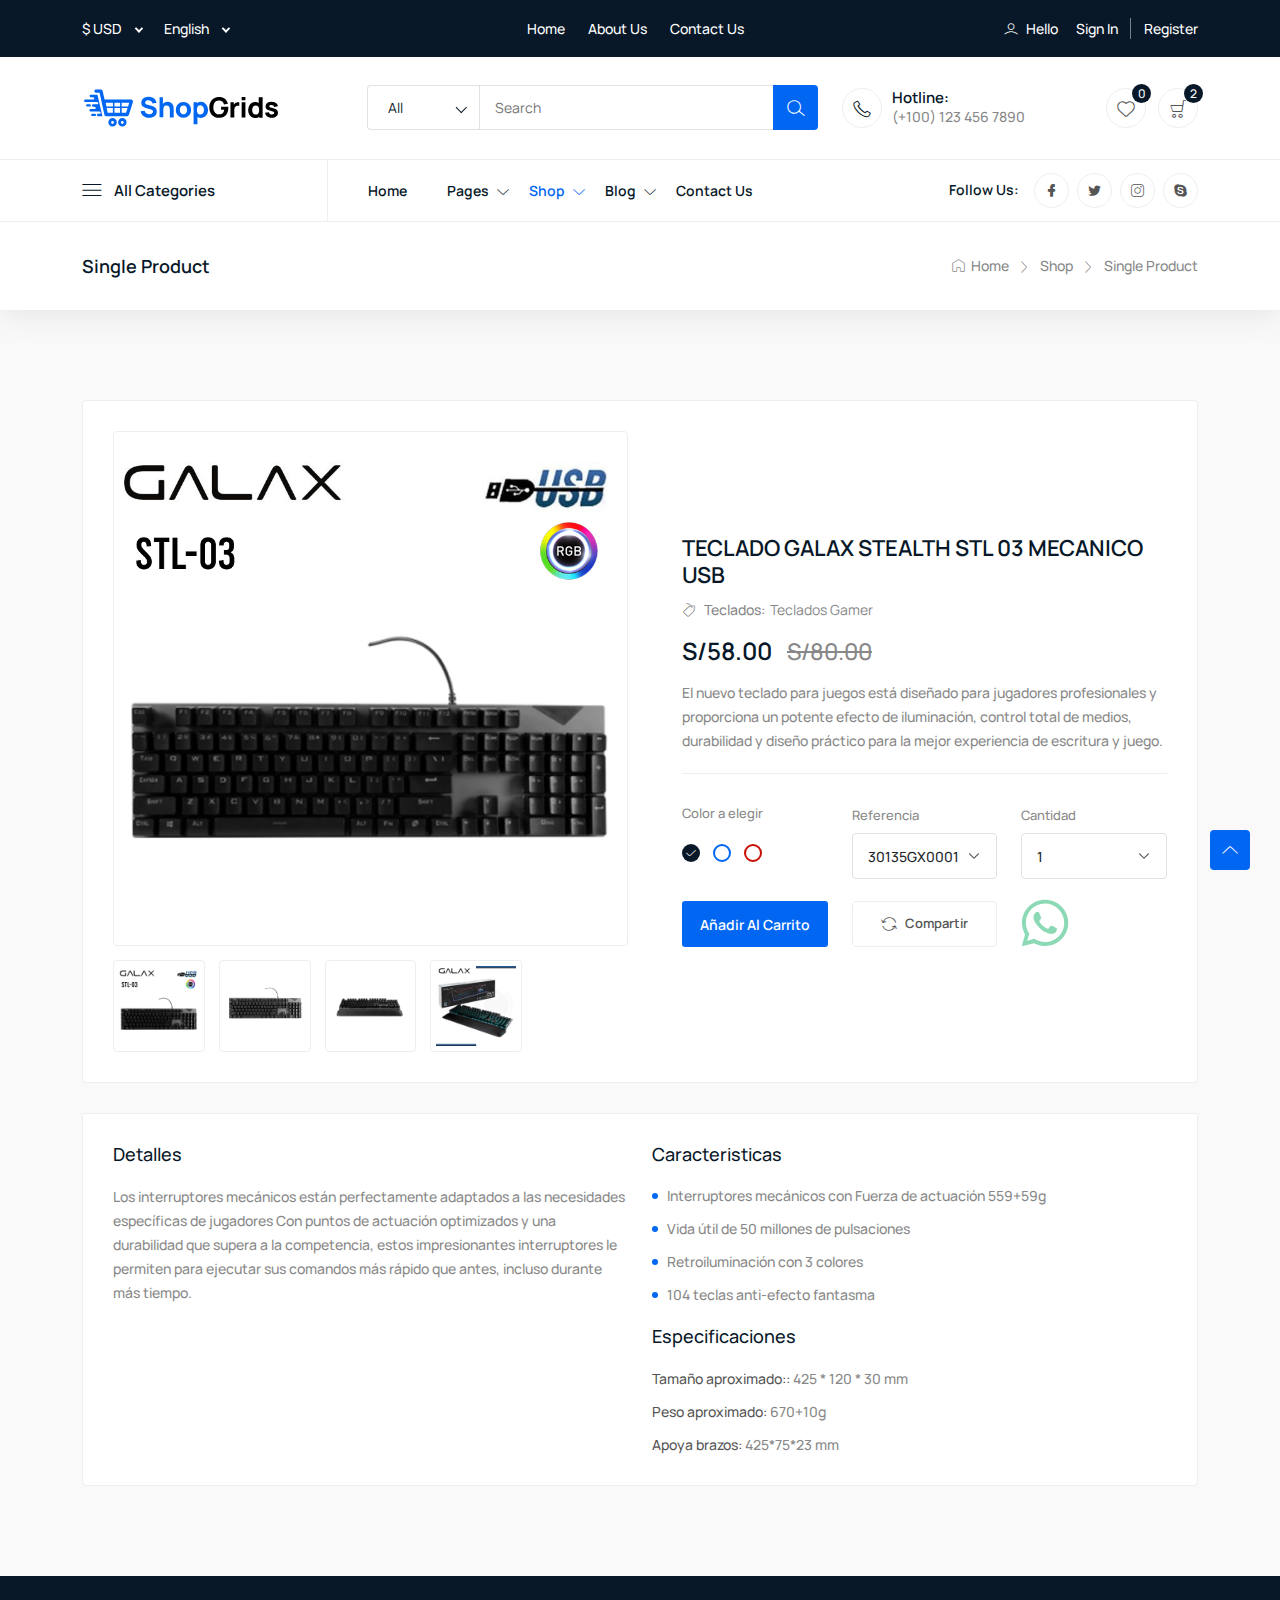
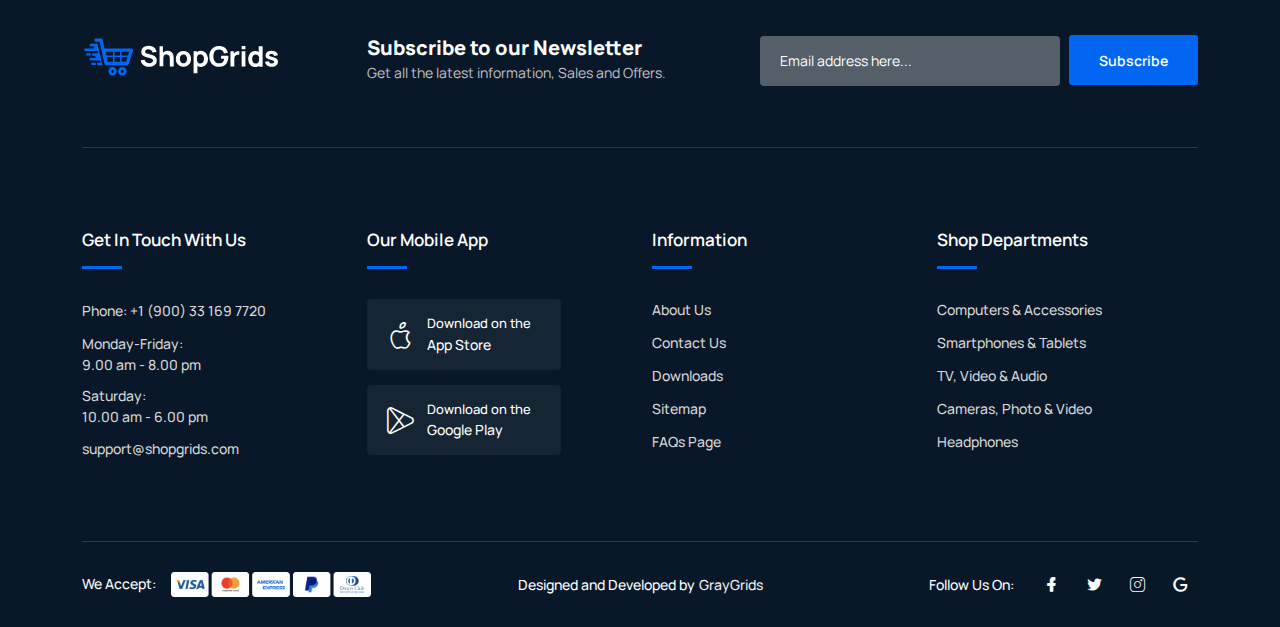
<file: webcompe02/product-details.html>
<!DOCTYPE html>
<html class="no-js" lang="zxx">

<head>
    <meta charset="utf-8" />
    <meta http-equiv="x-ua-compatible" content="ie=edge" />
    <title>Single Product - ShopGrids Bootstrap 5 eCommerce HTML Template.</title>
    <meta name="description" content="" />
    <meta name="viewport" content="width=device-width, initial-scale=1" />
    <link rel="shortcut icon" type="image/x-icon" href="assets/images/favicon.svg" />

    <!-- ========================= CSS here ========================= -->
    <link rel="stylesheet" href="assets/css/bootstrap.min.css" />
    <link rel="stylesheet" href="assets/css/LineIcons.3.0.css" />
    <link rel="stylesheet" href="assets/css/tiny-slider.css" />
    <link rel="stylesheet" href="assets/css/glightbox.min.css" />
    <link rel="stylesheet" href="assets/css/main.css" />

</head>

<body>
    <!--[if lte IE 9]>
      <p class="browserupgrade">
        You are using an <strong>outdated</strong> browser. Please
        <a href="https://browsehappy.com/">upgrade your browser</a> to improve
        your experience and security.
      </p>
    <![endif]-->

    <!-- Preloader -->
    <div class="preloader">
        <div class="preloader-inner">
            <div class="preloader-icon">
                <span></span>
                <span></span>
            </div>
        </div>
    </div>
    <!-- /End Preloader -->

    <!-- Start Header Area -->
    <header class="header navbar-area">
        <!-- Start Topbar -->
        <div class="topbar">
            <div class="container">
                <div class="row align-items-center">
                    <div class="col-lg-4 col-md-4 col-12">
                        <div class="top-left">
                            <ul class="menu-top-link">
                                <li>
                                    <div class="select-position">
                                        <select id="select4">
                                            <option value="0" selected>$ USD</option>
                                            <option value="1">€ EURO</option>
                                            <option value="2">$ CAD</option>
                                            <option value="3">₹ INR</option>
                                            <option value="4">¥ CNY</option>
                                            <option value="5">৳ BDT</option>
                                        </select>
                                    </div>
                                </li>
                                <li>
                                    <div class="select-position">
                                        <select id="select5">
                                            <option value="0" selected>English</option>
                                            <option value="1">Español</option>
                                            <option value="2">Filipino</option>
                                            <option value="3">Français</option>
                                            <option value="4">العربية</option>
                                            <option value="5">हिन्दी</option>
                                            <option value="6">বাংলা</option>
                                        </select>
                                    </div>
                                </li>
                            </ul>
                        </div>
                    </div>
                    <div class="col-lg-4 col-md-4 col-12">
                        <div class="top-middle">
                            <ul class="useful-links">
                                <li><a href="index.html">Home</a></li>
                                <li><a href="about-us.html">About Us</a></li>
                                <li><a href="contact.html">Contact Us</a></li>
                            </ul>
                        </div>
                    </div>
                    <div class="col-lg-4 col-md-4 col-12">
                        <div class="top-end">
                            <div class="user">
                                <i class="lni lni-user"></i>
                                Hello
                            </div>
                            <ul class="user-login">
                                <li>
                                    <a href="login.html">Sign In</a>
                                </li>
                                <li>
                                    <a href="register.html">Register</a>
                                </li>
                            </ul>
                        </div>
                    </div>
                </div>
            </div>
        </div>
        <!-- End Topbar -->
        <!-- Start Header Middle -->
        <div class="header-middle">
            <div class="container">
                <div class="row align-items-center">
                    <div class="col-lg-3 col-md-3 col-7">
                        <!-- Start Header Logo -->
                        <a class="navbar-brand" href="index.html">
                            <img src="assets/images/logo/logo.svg" alt="Logo">
                        </a>
                        <!-- End Header Logo -->
                    </div>
                    <div class="col-lg-5 col-md-7 d-xs-none">
                        <!-- Start Main Menu Search -->
                        <div class="main-menu-search">
                            <!-- navbar search start -->
                            <div class="navbar-search search-style-5">
                                <div class="search-select">
                                    <div class="select-position">
                                        <select id="select1">
                                            <option selected>All</option>
                                            <option value="1">option 01</option>
                                            <option value="2">option 02</option>
                                            <option value="3">option 03</option>
                                            <option value="4">option 04</option>
                                            <option value="5">option 05</option>
                                        </select>
                                    </div>
                                </div>
                                <div class="search-input">
                                    <input type="text" placeholder="Search">
                                </div>
                                <div class="search-btn">
                                    <button><i class="lni lni-search-alt"></i></button>
                                </div>
                            </div>
                            <!-- navbar search Ends -->
                        </div>
                        <!-- End Main Menu Search -->
                    </div>
                    <div class="col-lg-4 col-md-2 col-5">
                        <div class="middle-right-area">
                            <div class="nav-hotline">
                                <i class="lni lni-phone"></i>
                                <h3>Hotline:
                                    <span>(+100) 123 456 7890</span>
                                </h3>
                            </div>
                            <div class="navbar-cart">
                                <div class="wishlist">
                                    <a href="javascript:void(0)">
                                        <i class="lni lni-heart"></i>
                                        <span class="total-items">0</span>
                                    </a>
                                </div>
                                <div class="cart-items">
                                    <a href="javascript:void(0)" class="main-btn">
                                        <i class="lni lni-cart"></i>
                                        <span class="total-items">2</span>
                                    </a>
                                    <!-- Shopping Item -->
                                    <div class="shopping-item">
                                        <div class="dropdown-cart-header">
                                            <span>2 Items</span>
                                            <a href="cart.html">View Cart</a>
                                        </div>
                                        <ul class="shopping-list">
                                            <li>
                                                <a href="javascript:void(0)" class="remove" title="Remove this item"><i
                                                        class="lni lni-close"></i></a>
                                                <div class="cart-img-head">
                                                    <a class="cart-img" href="product-details.html"><img
                                                            src="assets/images/header/cart-items/item1.jpg" alt="#"></a>
                                                </div>

                                                <div class="content">
                                                    <h4><a href="product-details.html">
                                                            Apple Watch Series 6</a></h4>
                                                    <p class="quantity">1x - <span class="amount">$99.00</span></p>
                                                </div>
                                            </li>
                                            <li>
                                                <a href="javascript:void(0)" class="remove" title="Remove this item"><i
                                                        class="lni lni-close"></i></a>
                                                <div class="cart-img-head">
                                                    <a class="cart-img" href="product-details.html"><img
                                                            src="assets/images/header/cart-items/item2.jpg" alt="#"></a>
                                                </div>
                                                <div class="content">
                                                    <h4><a href="product-details.html">Wi-Fi Smart Camera</a></h4>
                                                    <p class="quantity">1x - <span class="amount">$35.00</span></p>
                                                </div>
                                            </li>
                                        </ul>
                                        <div class="bottom">
                                            <div class="total">
                                                <span>Total</span>
                                                <span class="total-amount">$134.00</span>
                                            </div>
                                            <div class="button">
                                                <a href="checkout.html" class="btn animate">Checkout</a>
                                            </div>
                                        </div>
                                    </div>
                                    <!--/ End Shopping Item -->
                                </div>
                            </div>
                        </div>
                    </div>
                </div>
            </div>
        </div>
        <!-- End Header Middle -->
        <!-- Start Header Bottom -->
        <div class="container">
            <div class="row align-items-center">
                <div class="col-lg-8 col-md-6 col-12">
                    <div class="nav-inner">
                        <!-- Start Mega Category Menu -->
                        <div class="mega-category-menu">
                            <span class="cat-button"><i class="lni lni-menu"></i>All Categories</span>
                            <ul class="sub-category">
                                <li><a href="product-grids.html">Electronics <i class="lni lni-chevron-right"></i></a>
                                    <ul class="inner-sub-category">
                                        <li><a href="product-grids.html">Digital Cameras</a></li>
                                        <li><a href="product-grids.html">Camcorders</a></li>
                                        <li><a href="product-grids.html">Camera Drones</a></li>
                                        <li><a href="product-grids.html">Smart Watches</a></li>
                                        <li><a href="product-grids.html">Headphones</a></li>
                                        <li><a href="product-grids.html">MP3 Players</a></li>
                                        <li><a href="product-grids.html">Microphones</a></li>
                                        <li><a href="product-grids.html">Chargers</a></li>
                                        <li><a href="product-grids.html">Batteries</a></li>
                                        <li><a href="product-grids.html">Cables & Adapters</a></li>
                                    </ul>
                                </li>
                                <li><a href="product-grids.html">accessories</a></li>
                                <li><a href="product-grids.html">Televisions</a></li>
                                <li><a href="product-grids.html">best selling</a></li>
                                <li><a href="product-grids.html">top 100 offer</a></li>
                                <li><a href="product-grids.html">sunglass</a></li>
                                <li><a href="product-grids.html">watch</a></li>
                                <li><a href="product-grids.html">man’s product</a></li>
                                <li><a href="product-grids.html">Home Audio & Theater</a></li>
                                <li><a href="product-grids.html">Computers & Tablets </a></li>
                                <li><a href="product-grids.html">Video Games </a></li>
                                <li><a href="product-grids.html">Home Appliances </a></li>
                            </ul>
                        </div>
                        <!-- End Mega Category Menu -->
                        <!-- Start Navbar -->
                        <nav class="navbar navbar-expand-lg">
                            <button class="navbar-toggler mobile-menu-btn" type="button" data-bs-toggle="collapse"
                                data-bs-target="#navbarSupportedContent" aria-controls="navbarSupportedContent"
                                aria-expanded="false" aria-label="Toggle navigation">
                                <span class="toggler-icon"></span>
                                <span class="toggler-icon"></span>
                                <span class="toggler-icon"></span>
                            </button>
                            <div class="collapse navbar-collapse sub-menu-bar" id="navbarSupportedContent">
                                <ul id="nav" class="navbar-nav ms-auto">
                                    <li class="nav-item">
                                        <a href="index.html" aria-label="Toggle navigation">Home</a>
                                    </li>
                                    <li class="nav-item">
                                        <a class="dd-menu collapsed" href="javascript:void(0)" data-bs-toggle="collapse"
                                            data-bs-target="#submenu-1-2" aria-controls="navbarSupportedContent"
                                            aria-expanded="false" aria-label="Toggle navigation">Pages</a>
                                        <ul class="sub-menu collapse" id="submenu-1-2">
                                            <li class="nav-item"><a href="about-us.html">About Us</a></li>
                                            <li class="nav-item"><a href="faq.html">Faq</a></li>
                                            <li class="nav-item"><a href="login.html">Login</a></li>
                                            <li class="nav-item"><a href="register.html">Register</a></li>
                                            <li class="nav-item"><a href="mail-success.html">Mail Success</a></li>
                                            <li class="nav-item"><a href="404.html">404 Error</a></li>
                                        </ul>
                                    </li>
                                    <li class="nav-item">
                                        <a class="dd-menu active collapsed" href="javascript:void(0)"
                                            data-bs-toggle="collapse" data-bs-target="#submenu-1-3"
                                            aria-controls="navbarSupportedContent" aria-expanded="false"
                                            aria-label="Toggle navigation">Shop</a>
                                        <ul class="sub-menu collapse" id="submenu-1-3">
                                            <li class="nav-item"><a href="product-grids.html">Shop Grid</a></li>
                                            <li class="nav-item"><a href="product-list.html">Shop List</a></li>
                                            <li class="nav-item active"><a href="product-details.html">shop Single</a>
                                            </li>
                                            <li class="nav-item"><a href="cart.html">Cart</a></li>
                                            <li class="nav-item"><a href="checkout.html">Checkout</a></li>
                                        </ul>
                                    </li>
                                    <li class="nav-item">
                                        <a class="dd-menu collapsed" href="javascript:void(0)" data-bs-toggle="collapse"
                                            data-bs-target="#submenu-1-4" aria-controls="navbarSupportedContent"
                                            aria-expanded="false" aria-label="Toggle navigation">Blog</a>
                                        <ul class="sub-menu collapse" id="submenu-1-4">
                                            <li class="nav-item"><a href="blog-grid-sidebar.html">Blog Grid Sidebar</a>
                                            </li>
                                            <li class="nav-item"><a href="blog-single.html">Blog Single</a></li>
                                            <li class="nav-item"><a href="blog-single-sidebar.html">Blog Single
                                                    Sibebar</a></li>
                                        </ul>
                                    </li>
                                    <li class="nav-item">
                                        <a href="contact.html" aria-label="Toggle navigation">Contact Us</a>
                                    </li>
                                </ul>
                            </div> <!-- navbar collapse -->
                        </nav>
                        <!-- End Navbar -->
                    </div>
                </div>
                <div class="col-lg-4 col-md-6 col-12">
                    <!-- Start Nav Social -->
                    <div class="nav-social">
                        <h5 class="title">Follow Us:</h5>
                        <ul>
                            <li>
                                <a href="javascript:void(0)"><i class="lni lni-facebook-filled"></i></a>
                            </li>
                            <li>
                                <a href="javascript:void(0)"><i class="lni lni-twitter-original"></i></a>
                            </li>
                            <li>
                                <a href="javascript:void(0)"><i class="lni lni-instagram"></i></a>
                            </li>
                            <li>
                                <a href="javascript:void(0)"><i class="lni lni-skype"></i></a>
                            </li>
                        </ul>
                    </div>
                    <!-- End Nav Social -->
                </div>
            </div>
        </div>
        <!-- Start Header Bottom -->
    </header>
    <!-- End Header Area -->

    <!-- Start Breadcrumbs -->
    <div class="breadcrumbs">
        <div class="container">
            <div class="row align-items-center">
                <div class="col-lg-6 col-md-6 col-12">
                    <div class="breadcrumbs-content">
                        <h1 class="page-title">Single Product</h1>
                    </div>
                </div>
                <div class="col-lg-6 col-md-6 col-12">
                    <ul class="breadcrumb-nav">
                        <li><a href="index.html"><i class="lni lni-home"></i> Home</a></li>
                        <li><a href="index.html">Shop</a></li>
                        <li>Single Product</li>
                    </ul>
                </div>
            </div>
        </div>
    </div>
    <!-- End Breadcrumbs -->

    <!-- Start Item Details -->
    <section class="item-details section">
        <div class="container">
            <div class="top-area">
                <div class="row align-items-center">
                    <div class="col-lg-6 col-md-12 col-12">
                        <div class="product-images">
                            <main id="gallery">
                                <div class="main-img">
                                    <img src="assets/images/TECLADOS.jpg" id="current" alt="#">
                                </div>
                                <div class="images">
                                    <img src="assets/images/TECLADOS.jpg" class="img" alt="#">
                                    <img src="assets/images/teclado3.jpg" class="img" alt="#">
                                    <img src="assets/images/teclado5.jpg" class="img" alt="#">
                                    <img src="assets/images/teclado6.jpg" class="img" alt="#">
                                </div>
                            </main>
                        </div>
                    </div>
                    <div class="col-lg-6 col-md-12 col-12">
                        <div class="product-info">
                            <h2 class="title"> TECLADO GALAX STEALTH STL 03 MECANICO USB </h2>
                            <p class="category"><i class="lni lni-tag"></i> Teclados:<a href="javascript:void(0)"> Teclados Gamer</a></p>
                            <h3 class="price">S/58.00<span>S/80.00</span></h3>
                            <p class="info-text">El nuevo teclado para juegos está diseñado para jugadores profesionales y proporciona un potente efecto de iluminación, 
                                control total de medios, durabilidad y diseño práctico para la mejor experiencia de escritura y juego.</p>
                            <div class="row">
                                <div class="col-lg-4 col-md-4 col-12">
                                    <div class="form-group color-option">
                                        <label class="title-label" for="size">Color a elegir</label>
                                        <div class="single-checkbox checkbox-style-1">
                                            <input type="checkbox" id="checkbox-1" checked>
                                            <label for="checkbox-1"><span></span></label>
                                        </div>
                                        <div class="single-checkbox checkbox-style-2">
                                            <input type="checkbox" id="checkbox-2">
                                            <label for="checkbox-2"><span></span></label>
                                        </div>
                                        <div class="single-checkbox checkbox-style-3">
                                            <input type="checkbox" id="checkbox-3">
                                            <label for="checkbox-3"><span></span></label>
                                        </div>
                                        
                                    </div>
                                </div>
                                <div class="col-lg-4 col-md-4 col-12">
                                    <div class="form-group">
                                        <label for="color">Referencia</label>
                                        <select class="form-control" id="color">
                                            <option>30135GX0001</option>

                                        </select>
                                    </div>
                                </div>
                                <div class="col-lg-4 col-md-4 col-12">
                                    <div class="form-group quantity">
                                        <label for="color">Cantidad</label>
                                        <select class="form-control">
                                            <option>1</option>
                                            <option>2</option>
                                            <option>3</option>
                                            <option>4</option>
                                            <option>5</option>
                                        </select>
                                    </div>
                                </div>
                            </div>
                            <div class="bottom-content">
                                <div class="row align-items-end">
                                    <div class="col-lg-4 col-md-4 col-12">
                                        <div class="button cart-button">
                                            <button class="btn" style="width: 100%;">Añadir al carrito</button>
                                        </div>
                                    </div>
                                    <div class="col-lg-4 col-md-4 col-12">
                                        <div class="wish-button">
                                            <button class="btn"><i class="lni lni-reload"></i> Compartir</button>
                                        </div>
                                    </div>
                                    <div class="col-lg-4 col-md-4 col-12">
                                        <div class="wish-button">
                                            <svg fill="#8cd9b5" width="48" height="48" viewBox="0 0 64 64" xmlns="http://www.w3.org/2000/svg">
                                                <path d="M54 9.90039C48.2 4.10039 40.3 0.900391 32.2 0.900391C15.2 0.900391 1.3 14.7004 1.3 31.7004C1.3 37.2004 2.7 42.4004 5.4 47.2004L1 63.1004L17.5 58.9004C22 61.3004 27.1 62.7004 32.3 62.7004C49.2 62.6004 63 48.8004 63 31.7004C63 23.5004 59.8 15.8004 54 9.90039ZM32.1 57.4004C27.6 57.4004 22.9 56.1004 19 53.7004L18 53.1004L8.3 55.6004L11 46.2004L10.4 45.2004C7.9 41.1004 6.5 36.3004 6.5 31.5004C6.5 17.4004 17.9 6.00039 32.1 6.00039C38.9 6.00039 45.3 8.70039 50.1 13.5004C54.9 18.3004 57.6 24.8004 57.6 31.7004C57.8 46.0004 46.2 57.4004 32.1 57.4004ZM46.2 38.2004C45.4 37.8004 41.7 35.9004 40.8 35.8004C40.1 35.5004 39.5 35.4004 39.1 36.2004C38.7 37.0004 37.1 38.6004 36.7 39.2004C36.3 39.6004 35.9 39.8004 35 39.3004C34.2 38.9004 31.8 38.2004 28.8 35.4004C26.5 33.4004 24.9 30.9004 24.6 30.0004C24.2 29.2004 24.5 28.9004 25 28.4004C25.4 28.0004 25.8 27.6004 26.1 27.0004C26.5 26.6004 26.5 26.2004 26.9 25.7004C27.3 25.3004 27 24.7004 26.8 24.3004C26.5 23.9004 25.1 20.1004 24.4 18.5004C23.8 16.9004 23.1 17.2004 22.7 17.2004C22.3 17.2004 21.7 17.2004 21.3 17.2004C20.9 17.2004 19.9 17.3004 19.3 18.2004C18.6 19.0004 16.6 20.9004 16.6 24.7004C16.6 28.5004 19.3 32.0004 19.8 32.7004C20.2 33.1004 25.3 41.0004 32.9 44.4004C34.7 45.2004 36.1 45.7004 37.3 46.1004C39.1 46.7004 40.8 46.5004 42.1 46.4004C43.6 46.3004 46.6 44.6004 47.3 42.7004C47.9 41.0004 47.9 39.3004 47.7 39.0004C47.5 38.8004 46.9 38.5004 46.2 38.2004Z"/>
                                                </svg>
                                                
                                                
                                                
                                                  
                                        </div>
                                    </div>
                                </div>
                            </div>
                        </div>
                    </div>
                </div>
            </div>
            <div class="product-details-info">
                <div class="single-block">
                    <div class="row">
                        <div class="col-lg-6 col-12">
                            <div class="info-body custom-responsive-margin">
                                <h4>Detalles</h4>
                                <p>Los interruptores mecánicos están perfectamente adaptados a las necesidades específicas de
                                    jugadores Con puntos de actuación optimizados y una durabilidad que
                                    supera a la competencia, estos impresionantes interruptores le permiten
                                    para ejecutar sus comandos más rápido que antes, incluso durante más tiempo.</p>
                                
                            </div>
                        </div>
                        <div class="col-lg-6 col-12">
                            <div class="info-body">
                                <h4>Caracteristicas</h4>
                                <ul class="features">
                                    <li>Interruptores mecánicos con
                                        Fuerza de actuación 559+59g</li>
                                    <li>Vida útil de 50 millones de pulsaciones</li>
                                    <li>Retroiluminación con 3 colores</li>
                                    <li>104 teclas anti-efecto fantasma</li>
                                </ul>
                                <br>
                                <h4>Especificaciones</h4>
                                <ul class="normal-list">
                                    <li><span>Tamaño aproximado::</span> 425 * 120 * 30 mm</li>
                                    <li><span>Peso aproximado:</span> 670+10g</li>
                                    <li><span>Apoya brazos:</span> 425*75*23 mm</li>
                                </ul>
                            </div>
                        </div>
                    </div>
                </div>
            </div>
        </div>
    </section>
    <!-- End Item Details -->

    <!-- Review Modal -->
    <div class="modal fade review-modal" id="exampleModal" tabindex="-1" aria-labelledby="exampleModalLabel"
        aria-hidden="true">
        <div class="modal-dialog">
            <div class="modal-content">
                <div class="modal-header">
                    <h5 class="modal-title" id="exampleModalLabel">Leave a Review</h5>
                    <button type="button" class="btn-close" data-bs-dismiss="modal" aria-label="Close"></button>
                </div>
                <div class="modal-body">
                    <div class="row">
                        <div class="col-sm-6">
                            <div class="form-group">
                                <label for="review-name">Your Name</label>
                                <input class="form-control" type="text" id="review-name" required>
                            </div>
                        </div>
                        <div class="col-sm-6">
                            <div class="form-group">
                                <label for="review-email">Your Email</label>
                                <input class="form-control" type="email" id="review-email" required>
                            </div>
                        </div>
                    </div>
                    <div class="row">
                        <div class="col-sm-6">
                            <div class="form-group">
                                <label for="review-subject">Subject</label>
                                <input class="form-control" type="text" id="review-subject" required>
                            </div>
                        </div>
                        <div class="col-sm-6">
                            <div class="form-group">
                                <label for="review-rating">Rating</label>
                                <select class="form-control" id="review-rating">
                                    <option>5 Stars</option>
                                    <option>4 Stars</option>
                                    <option>3 Stars</option>
                                    <option>2 Stars</option>
                                    <option>1 Star</option>
                                </select>
                            </div>
                        </div>
                    </div>
                    <div class="form-group">
                        <label for="review-message">Review</label>
                        <textarea class="form-control" id="review-message" rows="8" required></textarea>
                    </div>
                </div>
                <div class="modal-footer button">
                    <button type="button" class="btn">Submit Review</button>
                </div>
            </div>
        </div>
    </div>
    <!-- End Review Modal -->

    <!-- Start Footer Area -->
    <footer class="footer">
        <!-- Start Footer Top -->
        <div class="footer-top">
            <div class="container">
                <div class="inner-content">
                    <div class="row">
                        <div class="col-lg-3 col-md-4 col-12">
                            <div class="footer-logo">
                                <a href="index.html">
                                    <img src="assets/images/logo/white-logo.svg" alt="#">
                                </a>
                            </div>
                        </div>
                        <div class="col-lg-9 col-md-8 col-12">
                            <div class="footer-newsletter">
                                <h4 class="title">
                                    Subscribe to our Newsletter
                                    <span>Get all the latest information, Sales and Offers.</span>
                                </h4>
                                <div class="newsletter-form-head">
                                    <form action="#" method="get" target="_blank" class="newsletter-form">
                                        <input name="EMAIL" placeholder="Email address here..." type="email">
                                        <div class="button">
                                            <button class="btn">Subscribe<span class="dir-part"></span></button>
                                        </div>
                                    </form>
                                </div>
                            </div>
                        </div>
                    </div>
                </div>
            </div>
        </div>
        <!-- End Footer Top -->
        <!-- Start Footer Middle -->
        <div class="footer-middle">
            <div class="container">
                <div class="bottom-inner">
                    <div class="row">
                        <div class="col-lg-3 col-md-6 col-12">
                            <!-- Single Widget -->
                            <div class="single-footer f-contact">
                                <h3>Get In Touch With Us</h3>
                                <p class="phone">Phone: +1 (900) 33 169 7720</p>
                                <ul>
                                    <li><span>Monday-Friday: </span> 9.00 am - 8.00 pm</li>
                                    <li><span>Saturday: </span> 10.00 am - 6.00 pm</li>
                                </ul>
                                <p class="mail">
                                    <a href="mailto:support@shopgrids.com">support@shopgrids.com</a>
                                </p>
                            </div>
                            <!-- End Single Widget -->
                        </div>
                        <div class="col-lg-3 col-md-6 col-12">
                            <!-- Single Widget -->
                            <div class="single-footer our-app">
                                <h3>Our Mobile App</h3>
                                <ul class="app-btn">
                                    <li>
                                        <a href="javascript:void(0)">
                                            <i class="lni lni-apple"></i>
                                            <span class="small-title">Download on the</span>
                                            <span class="big-title">App Store</span>
                                        </a>
                                    </li>
                                    <li>
                                        <a href="javascript:void(0)">
                                            <i class="lni lni-play-store"></i>
                                            <span class="small-title">Download on the</span>
                                            <span class="big-title">Google Play</span>
                                        </a>
                                    </li>
                                </ul>
                            </div>
                            <!-- End Single Widget -->
                        </div>
                        <div class="col-lg-3 col-md-6 col-12">
                            <!-- Single Widget -->
                            <div class="single-footer f-link">
                                <h3>Information</h3>
                                <ul>
                                    <li><a href="javascript:void(0)">About Us</a></li>
                                    <li><a href="javascript:void(0)">Contact Us</a></li>
                                    <li><a href="javascript:void(0)">Downloads</a></li>
                                    <li><a href="javascript:void(0)">Sitemap</a></li>
                                    <li><a href="javascript:void(0)">FAQs Page</a></li>
                                </ul>
                            </div>
                            <!-- End Single Widget -->
                        </div>
                        <div class="col-lg-3 col-md-6 col-12">
                            <!-- Single Widget -->
                            <div class="single-footer f-link">
                                <h3>Shop Departments</h3>
                                <ul>
                                    <li><a href="javascript:void(0)">Computers & Accessories</a></li>
                                    <li><a href="javascript:void(0)">Smartphones & Tablets</a></li>
                                    <li><a href="javascript:void(0)">TV, Video & Audio</a></li>
                                    <li><a href="javascript:void(0)">Cameras, Photo & Video</a></li>
                                    <li><a href="javascript:void(0)">Headphones</a></li>
                                </ul>
                            </div>
                            <!-- End Single Widget -->
                        </div>
                    </div>
                </div>
            </div>
        </div>
        <!-- End Footer Middle -->
        <!-- Start Footer Bottom -->
        <div class="footer-bottom">
            <div class="container">
                <div class="inner-content">
                    <div class="row align-items-center">
                        <div class="col-lg-4 col-12">
                            <div class="payment-gateway">
                                <span>We Accept:</span>
                                <img src="assets/images/footer/credit-cards-footer.png" alt="#">
                            </div>
                        </div>
                        <div class="col-lg-4 col-12">
                            <div class="copyright">
                                <p>Designed and Developed by<a href="https://graygrids.com/" rel="nofollow"
                                        target="_blank">GrayGrids</a></p>
                            </div>
                        </div>
                        <div class="col-lg-4 col-12">
                            <ul class="socila">
                                <li>
                                    <span>Follow Us On:</span>
                                </li>
                                <li><a href="javascript:void(0)"><i class="lni lni-facebook-filled"></i></a></li>
                                <li><a href="javascript:void(0)"><i class="lni lni-twitter-original"></i></a></li>
                                <li><a href="javascript:void(0)"><i class="lni lni-instagram"></i></a></li>
                                <li><a href="javascript:void(0)"><i class="lni lni-google"></i></a></li>
                            </ul>
                        </div>
                    </div>
                </div>
            </div>
        </div>
        <!-- End Footer Bottom -->
    </footer>
    <!--/ End Footer Area -->

    <!-- ========================= scroll-top ========================= -->
    <a href="#" class="scroll-top">
        <i class="lni lni-chevron-up"></i>
    </a>

    <!-- ========================= JS here ========================= -->
    <script src="assets/js/bootstrap.min.js"></script>
    <script src="assets/js/tiny-slider.js"></script>
    <script src="assets/js/glightbox.min.js"></script>
    <script src="assets/js/main.js"></script>
    <script type="text/javascript">
        const current = document.getElementById("current");
        const opacity = 0.6;
        const imgs = document.querySelectorAll(".img");
        imgs.forEach(img => {
            img.addEventListener("click", (e) => {
                //reset opacity
                imgs.forEach(img => {
                    img.style.opacity = 1;
                });
                current.src = e.target.src;
                //adding class 
                //current.classList.add("fade-in");
                //opacity
                e.target.style.opacity = opacity;
            });
        });
    </script>
</body>

</html>
</file>
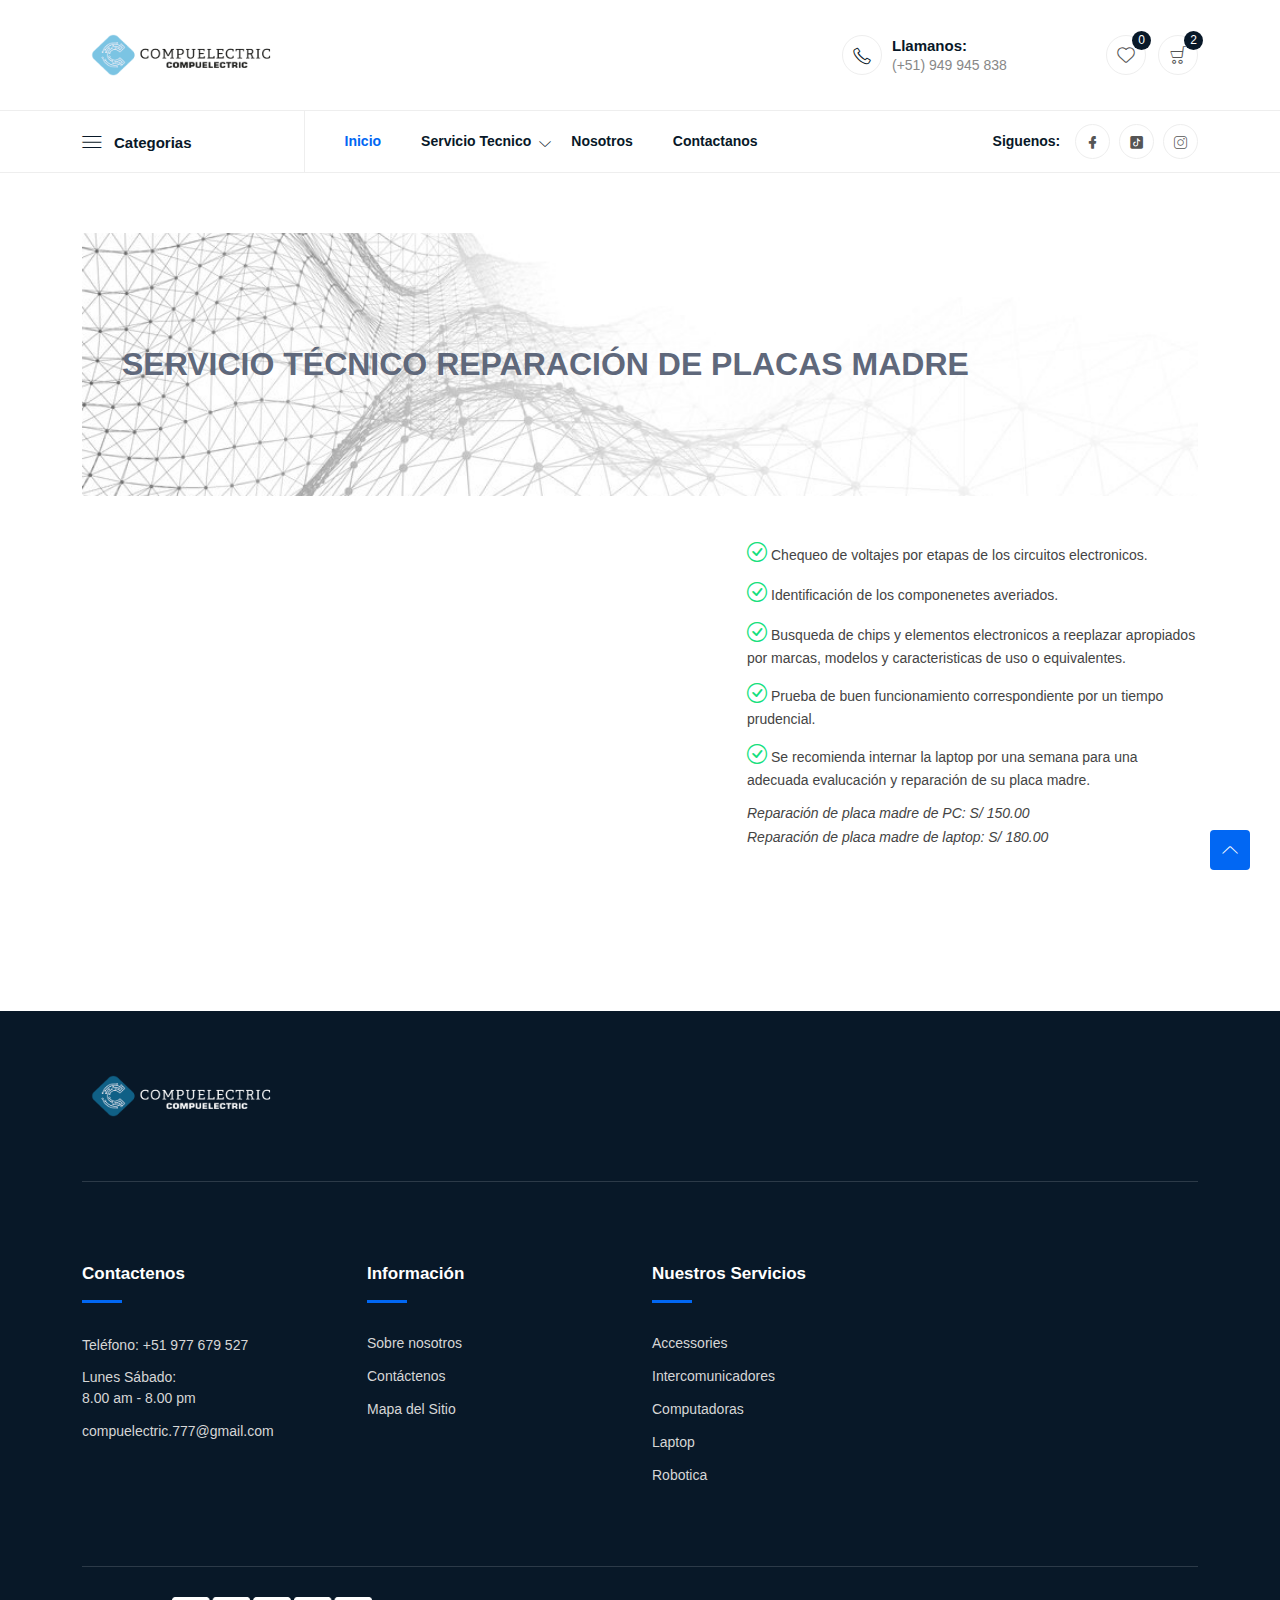
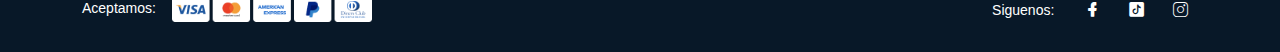
<file: webcompe02/servicio1.html>
<!DOCTYPE html>
<html class="no-js" lang="zxx">

<head>
    <meta charset="utf-8" />
    <meta http-equiv="x-ua-compatible" content="ie=edge" />
    <title>Compuelectric</title>
    <meta name="description" content="" />
    <meta name="viewport" content="width=device-width, initial-scale=1" />
    <link rel="shortcut icon" type="image/x-icon" href="assets/images/favicon.svg" />

    <!-- ========================= CSS here ========================= -->
    <link rel="stylesheet" href="assets/css/bootstrap.min.css" />
    <link rel="stylesheet" href="assets/css/LineIcons.3.0.css" />
    <link rel="stylesheet" href="assets/css/tiny-slider.css" />
    <link rel="stylesheet" href="assets/css/glightbox.min.css" />
    <link rel="stylesheet" href="assets/css/main.css" />
    <link rel="stylesheet" href="assets/css/style.css" />

      <!-- Vendor CSS Files -->
 
    <link href="assets/vendor/bootstrap-icons/bootstrap-icons.css" rel="stylesheet">
    <!--Se ha agregado carpeta vendor y un archivo css(style.css)
    Ir a about section y editar los demas servicios-->
 
</head>

<body>
    <!--[if lte IE 9]>
      <p class="browserupgrade">
        You are using an <strong>outdated</strong> browser. Please
        <a href="https://browsehappy.com/">upgrade your browser</a> to improve
        your experience and security.
      </p>
    <![endif]-->

    <!-- Preloader -->
    <div class="preloader">
        <div class="preloader-inner">
            <div class="preloader-icon">
                <span></span>
                <span></span>
            </div>
        </div>
    </div>
    <!-- /End Preloader -->

    <!-- Start Header Area -->
    <header class="header navbar-area">
        
        <!-- Start Header Middle -->
        <div class="header-middle">
            <div class="container">
                <div class="row align-items-center">
                    <div class="col-lg-3 col-md-3 col-7">
                        <!-- Start Header Logo -->
                        <a class="navbar-brand" href="index.html">
                            <img src="assets/images/logo/logo_horizontal.png" alt="Logo">
                        </a>
                        <!-- End Header Logo -->
                    </div>
                    <div class="col-lg-5 col-md-7 d-xs-none">
                        <!-- End Main Menu Search -->
                    </div>
                    <div class="col-lg-4 col-md-2 col-5">
                        <div class="middle-right-area">
                            <div class="nav-hotline">
                                <i class="lni lni-phone"></i>
                                <h3>Llamanos:
                                    <span>(+51) 949 945 838</span>
                                </h3>
                            </div>
                            <div class="navbar-cart">
                                <div class="wishlist">
                                    <a href="javascript:void(0)">
                                        <i class="lni lni-heart"></i>
                                        <span class="total-items">0</span>
                                    </a>
                                </div>
                                <div class="cart-items">
                                    <a href="javascript:void(0)" class="main-btn">
                                        <i class="lni lni-cart"></i>
                                        <span class="total-items">2</span>
                                    </a>
                                    <!-- Shopping Item -->
                                    <div class="shopping-item">
                                        <div class="dropdown-cart-header">
                                            <span>2 Items</span>
                                            <a href="cart.html">View Cart</a>
                                        </div>
                                        <ul class="shopping-list">
                                            <li>
                                                <a href="javascript:void(0)" class="remove" title="Remove this item"><i
                                                        class="lni lni-close"></i></a>
                                                <div class="cart-img-head">
                                                    <a class="cart-img" href="product-details.html"><img
                                                            src="assets/images/header/cart-items/item1.jpg" alt="#"></a>
                                                </div>

                                                <div class="content">
                                                    <h4><a href="product-details.html">
                                                            Apple Watch Series 6</a></h4>
                                                    <p class="quantity">1x - <span class="amount">$99.00</span></p>
                                                </div>
                                            </li>
                                            <li>
                                                <a href="javascript:void(0)" class="remove" title="Remove this item"><i
                                                        class="lni lni-close"></i></a>
                                                <div class="cart-img-head">
                                                    <a class="cart-img" href="product-details.html"><img
                                                            src="assets/images/header/cart-items/item2.jpg" alt="#"></a>
                                                </div>
                                                <div class="content">
                                                    <h4><a href="product-details.html">Wi-Fi Smart Camera</a></h4>
                                                    <p class="quantity">1x - <span class="amount">$35.00</span></p>
                                                </div>
                                            </li>
                                        </ul>
                                        <div class="bottom">
                                            <div class="total">
                                                <span>Total</span>
                                                <span class="total-amount">$134.00</span>
                                            </div>
                                            <div class="button">
                                                <a href="checkout.html" class="btn animate">Checkout</a>
                                            </div>
                                        </div>
                                    </div>
                                    <!--/ End Shopping Item -->
                                </div>
                            </div>
                        </div>
                    </div>
                </div>
            </div>
        </div>
        <!-- End Header Middle -->
        <!-- Start Header Bottom -->
        <div class="container">
            <div class="row align-items-center">
                <div class="col-lg-8 col-md-6 col-12">
                    <div class="nav-inner">
                        <!-- Start Mega Category Menu -->
                        <div class="mega-category-menu">
                            <span class="cat-button"><i class="lni lni-menu"></i>Categorias</span>
                            <ul class="sub-category">
                                <li><a href="product-grids.html">Accessories<i class="lni lni-chevron-right"></i></a>
                                    <ul class="inner-sub-category">
                                        <li><a class="list" "product-grids.html">Adaptadores</a></li>
										<li><a class="list" "product-grids.html">Audicularess</a></li>
										<li><a class="list" "product-grids.html">Webcam</a></li>
									    <li><a class="list" "product-grids.html">Gabinete</a></li>	
                                        <li><a class="list" "product-grids.html">Parlantes</a></li>
										<li><a class="list" "product-grids.html">Sillas Gamer</a></li>
										<li><a class="list" "product-grids.html">Teclado & Mouse</a></li>	
										<li><a class="list" "product-grids.html">Mandos</a></li>
										<li><a class="list" "product-grids.html">Estabilizadores</a></li>				
								        <li><a class="list" "product-grids.html">Ventiladores</a></li>
										<li><a class="list" "product-grids.html">Interstelar Astrom</a></li>
										<li><a class="list" "product-grids.html">Redes Inalámbricas</a></li>
										<li><a class="list" "product-grids.html">Fuente de Poder</a></li>
										<li><a class="list" "product-grids.html">Accesorio para Laptop</a></li>
										<li><a class="list" "product-grids.html">Discos Internos y Extreno</a></li>
										<li><a class="list" "product-grids.html">Combo Packs</a></li>                                
                                    </ul>
                                </li>
                                <li><a href="product-grids.html">Intercomunicadores<i class="lni lni-chevron-right"></i></a>
                                    <ul class="inner-sub-category">
                                        <li><a class="list" href="products.html">linea casa-audio</a></li>
										<li><a class="list" href="products.html">linea casa-video</a></li>
										<li><a class="list" href="products.html">linea edificio-audio</a></li>
										<li><a class="list" href="products.html">linea edificio-audio</a></li>
										<li><a class="list" href="products.html">cerradura electrica</a></li>                                
                                    </ul>
                                </li>   
                                <li><a class="product-grids.html">Computadoras</a></li>                             
                                <li><a class="product-grids.html">Laptop</a></li>
                                <li><a class="product-grids.html">Impresora</a></li>
                                <li><a href="product-grids.html">Electronica</a></li>
                                <li><a href="product-grids.html">Robotica</a></li>
                                <li><a href="product-grids.html">Electricidad</a></li>                                
                            </ul>
                        </div>
                        <!-- End Mega Category Menu -->
                        <!-- Start Navbar -->
                        <nav class="navbar navbar-expand-lg">
                            <button class="navbar-toggler mobile-menu-btn" type="button" data-bs-toggle="collapse"
                                data-bs-target="#navbarSupportedContent" aria-controls="navbarSupportedContent"
                                aria-expanded="false" aria-label="Toggle navigation">
                                <span class="toggler-icon"></span>
                                <span class="toggler-icon"></span>
                                <span class="toggler-icon"></span>
                            </button>
                            <div class="collapse navbar-collapse sub-menu-bar" id="navbarSupportedContent">
                                <ul id="nav" class="navbar-nav ms-auto">
                                    <li class="nav-item">
                                        <a href="index.html" class="active" aria-label="Toggle navigation">Inicio</a>
                                    </li>                                    
                                    <li class="nav-item">
                                        <a class="dd-menu collapsed" href="javascript:void(0)" data-bs-toggle="collapse"
                                            data-bs-target="#submenu-1-3" aria-controls="navbarSupportedContent"
                                            aria-expanded="false" aria-label="Toggle navigation">Servicio Tecnico</a>
                                        <ul class="sub-menu collapse" id="submenu-1-3">
                                            <li class="nav-item"><a href="servicio1.html">Reparación de Placas Madre</a></li>
                                            <li class="nav-item"><a href="product-list.html">Mantenimiento de Computadoras</a></li>
                                            <li class="nav-item"><a href="product-details.html">Mantenimiento de impresoras</a></li>
                                            <li class="nav-item"><a href="cart.html">Reparacion de Laptop</a></li>
                                            <li class="nav-item"><a href="checkout.html">Servicio Tecnico a Domicilio</a></li>
                                            <li class="nav-item"><a href="checkout.html">Asistencia Tecnica Remota</a></li>
                                            <li class="nav-item"><a href="checkout.html">Recuperacion de Contraseñas de Windows</a></li>
                                            <li class="nav-item"><a href="product-grids.html">Reparacion & Instalacion de sistemas Continuos</a></li>
                                            <li class="nav-item"><a href="product-grids.html">Mantenimiento Preventivos, Correctivos y Soporte Tecnico</a></li>
                                            <li class="nav-item"><a href="product-grids.html">Reparacion de Bisagras</a></li>
                                            <li class="nav-item"><a href="product-grids.html">Cambios de Pantallas para Laptop, Monitores, TvSmart, One In Hall y Otros</a></li>
                                        </ul>
                                    </li>
                                    <li class="nav-item">
                                        <a href="#" aria-label="Toggle navigation">Nosotros</a>
                                    </li>
                                    <li class="nav-item">
                                        <a href="contact.html" aria-label="Toggle navigation">Contactanos</a>
                                    </li>
                                </ul>
                            </div> <!-- navbar collapse -->
                        </nav>
                        <!-- End Navbar -->
                    </div>
                </div>
                <div class="col-lg-4 col-md-6 col-12">
                    <!-- Start Nav Social -->
                    <div class="nav-social">
                        <h5 class="title">Siguenos:</h5>
                        <ul>
                            <li>
                                <a href="https://www.facebook.com/CompuElectric777"><i class="lni lni-facebook-filled"></i></a>
                            </li>
                            <li>
                                <a href="https://www.tiktok.com/@ricardollamobravo"><i class="lni lni-tiktok"></i></i></a>
                            </li>
                            <li>
                                <a href="https://www.instagram.com/compuelectric_/"><i class="lni lni-instagram"></i></a>
                            </li>
                        </ul>
                    </div>
                    <!-- End Nav Social -->
                </div>
            </div>
        </div>
        <!-- End Header Bottom -->
    </header>
    <!-- End Header Area -->
    
    
<!-- ======= About Section ======= -->

<section id="about" class="about">
    <div class="container">

  
        <div class="row">
            
            <div class="col-lg-12 col-md-6 col-12 md-custom-padding">
                <!-- Start Small Banner -->
                <div class="single-banner" style="background-image: url('assets/images/banner/banner-6-bg.jpg');">
                    <div class="content">
                        
                        <br></br>

                            <h3>SERVICIO TÉCNICO REPARACIÓN DE PLACAS MADRE</h3>
 
                        <br></br>
                    </div>
                </div>
                <!-- End Small Banner -->
            </div>
            <div class="col-lg-7 md-custom-padding">
                <!-- Start Small Banner -->
                                <div class="single-banner">
                                    <div class="content">
                                        <iframe width="560" height="315" src="https://www.youtube.com/embed/O8ES3pAq0_8" title="YouTube video player" frameborder="0" allow="accelerometer; autoplay; clipboard-write; encrypted-media; gyroscope; picture-in-picture; web-share" allowfullscreen></iframe>
                                    </div>
                                </div>
                <!-- End Small Banner -->
            </div>
        <div class="col-lg-5 pt-4 pt-lg-0 content">
            <br></br>
            
 
          <ul>
            <li><i class="bi bi-check-circle"></i>Chequeo de voltajes por etapas de los circuitos electronicos.</li>
            <li><i class="bi bi-check-circle"></i>Identificación de los componenetes averiados.</li>
            <li><i class="bi bi-check-circle"></i>Busqueda de chips y elementos electronicos a reeplazar apropiados por marcas, modelos y caracteristicas de uso o equivalentes.</li>
            <li><i class="bi bi-check-circle"></i>Prueba de buen funcionamiento correspondiente por un tiempo prudencial.</li>
            <li><i class="bi bi-check-circle"></i>Se recomienda internar la laptop por una semana para una adecuada evalucación y reparación de su placa madre.</li>
          </ul>
          <p class="fst-italic">
            Reparación de placa madre de PC:  S/ 150.00
          </p>
          <p class="fst-italic">
            Reparación de placa madre de laptop: S/ 180.00
          </p>
        </div>
      </div>

    </div>
  </section><!-- End About Section -->
    <!-- Start Footer Area -->
    <footer class="footer">
        <!-- Start Footer Top -->
        <div class="footer-top">
            <div class="container">
                <div class="inner-content">
                    <div class="row">
                        <div class="col-lg-3 col-md-4 col-12">
                            <div class="footer-logo">
                                <a href="index.html">
                                    <img src="assets/images/logo_horizontal02.png" alt="#">
                                </a>
                            </div>
                        </div>
                        <div class="col-lg-9 col-md-8 col-12"></div>
                    </div>
                </div>
            </div>
        </div>
        <!-- End Footer Top -->
        <!-- Start Footer Middle -->
        <div class="footer-middle">
            <div class="container">
                <div class="bottom-inner">
                    <div class="row">
                        <div class="col-lg-3 col-md-6 col-12">
                            <!-- Single Widget -->
                            <div class="single-footer f-contact">
                                <h3>Contactenos</h3>
                                <p class="phone">Teléfono: +51 977 679 527</p>
                                <ul>
                                    <li><span>Lunes Sábado: </span> 8.00 am - 8.00 pm</li>            
                                </ul>
                                <p class="mail">
                                    <a href="mailto:support@shopgrids.com">compuelectric.777@gmail.com</a>
                                </p>
                            </div>
                            <!-- End Single Widget -->
                        </div>                        
                        <div class="col-lg-3 col-md-6 col-12">
                            <!-- Single Widget -->
                            <div class="single-footer f-link">
                                <h3>Información</h3>
                                <ul>
                                    <li><a href="javascript:void(0)">Sobre nosotros</a></li>
                                    <li><a href="javascript:void(0)">Contáctenos</a></li>
                                    <li><a href="javascript:void(0)">Mapa del Sitio</a></li>
                            </div>
                            <!-- End Single Widget -->
                        </div>
                        <div class="col-lg-3 col-md-6 col-12">
                            <!-- Single Widget -->
                            <div class="single-footer f-link">
                                <h3>Nuestros Servicios</h3>
                                <ul>
                                    <li><a href="javascript:void(0)">Accessories</a></li>
                                    <li><a href="javascript:void(0)">Intercomunicadores</a></li>
                                    <li><a href="javascript:void(0)">Computadoras</a></li>
                                    <li><a href="javascript:void(0)">Laptop</a></li>
                                    <li><a href="javascript:void(0)">Robotica</a></li>
                                </ul>
                            </div>
                            <!-- End Single Widget -->
                        </div>
                    </div>
                </div>
            </div>
        </div>
        <!-- End Footer Middle -->
        <!-- Start Footer Bottom -->
        <div class="footer-bottom">
            <div class="container">
                <div class="inner-content">
                    <div class="row align-items-center">
                        <div class="col-lg-4 col-12">
                            <div class="payment-gateway">
                                <span>Aceptamos:</span>
                                <img src="assets/images/footer/credit-cards-footer.png" alt="#">
                            </div>
                        </div>
                        <div class="col-lg-4 col-12">
                            
                        </div>
                        <div class="col-lg-4 col-12">
                            <ul class="socila">                                
                                <li>
                                    <span>Siguenos:</span>
                                </li>
                                <li><a href="javascript:void(0)"><i class="lni lni-facebook-filled"></i></a></li>
                                <li><a href="javascript:void(0)"><i class="lni lni-tiktok"></i></a></li>
                                <li><a href="javascript:void(0)"><i class="lni lni-instagram"></i></a></li>
                            </ul>
                        </div>
                    </div>
                </div>
            </div>
        </div>
        <!-- End Footer Bottom -->
    </footer>
    <!--/ End Footer Area -->

    <!-- ========================= scroll-top ========================= -->
    <a href="#" class="scroll-top">
        <i class="lni lni-chevron-up"></i>
    </a>

    <!-- ========================= JS here ========================= -->
    <script src="assets/js/bootstrap.min.js"></script>
    <script src="assets/js/tiny-slider.js"></script>
    <script src="assets/js/glightbox.min.js"></script>
    <script src="assets/js/main.js"></script>
    <script type="text/javascript">
        //========= Hero Slider 
        tns({
            container: '.hero-slider',
            slideBy: 'page',
            autoplay: true,
            autoplayButtonOutput: false,
            mouseDrag: true,
            gutter: 0,
            items: 1,
            nav: false,
            controls: true,
            controlsText: ['<i class="lni lni-chevron-left"></i>', '<i class="lni lni-chevron-right"></i>'],
        });

        //======== Brand Slider
        tns({
            container: '.brands-logo-carousel',
            autoplay: true,
            autoplayButtonOutput: false,
            mouseDrag: true,
            gutter: 15,
            nav: false,
            controls: false,
            responsive: {
                0: {
                    items: 1,
                },
                540: {
                    items: 3,
                },
                768: {
                    items: 5,
                },
                992: {
                    items: 6,
                }
            }
        });
    </script>
</body>

</html>
</file>
<file: webcompe02/assets/css/tiny-slider.css>
.tns-outer{padding:0!important}.tns-outer [hidden]{display:none!important}.tns-outer [aria-controls],.tns-outer [data-action]{cursor:pointer}.tns-slider{-webkit-transition:all 0s;-moz-transition:all 0s;transition:all 0s}.tns-slider>.tns-item{-webkit-box-sizing:border-box;-moz-box-sizing:border-box;box-sizing:border-box}.tns-horizontal.tns-subpixel{white-space:nowrap}.tns-horizontal.tns-subpixel>.tns-item{display:inline-block;vertical-align:top;white-space:normal}.tns-horizontal.tns-no-subpixel:after{content:'';display:table;clear:both}.tns-horizontal.tns-no-subpixel>.tns-item{float:left}.tns-horizontal.tns-carousel.tns-no-subpixel>.tns-item{margin-right:-100%}.tns-no-calc{position:relative;left:0}.tns-gallery{position:relative;left:0;min-height:1px}.tns-gallery>.tns-item{position:absolute;left:-100%;-webkit-transition:transform 0s,opacity 0s;-moz-transition:transform 0s,opacity 0s;transition:transform 0s,opacity 0s}.tns-gallery>.tns-slide-active{position:relative;left:auto!important}.tns-gallery>.tns-moving{-webkit-transition:all .25s;-moz-transition:all .25s;transition:all .25s}.tns-autowidth{display:inline-block}.tns-lazy-img{-webkit-transition:opacity .6s;-moz-transition:opacity .6s;transition:opacity .6s;opacity:.6}.tns-lazy-img.tns-complete{opacity:1}.tns-ah{-webkit-transition:height 0s;-moz-transition:height 0s;transition:height 0s}.tns-ovh{overflow:hidden}.tns-visually-hidden{position:absolute;left:-10000em}.tns-transparent{opacity:0;visibility:hidden}.tns-fadeIn{opacity:1;filter:alpha(opacity=100);z-index:0}.tns-normal,.tns-fadeOut{opacity:0;filter:alpha(opacity=0);z-index:-1}.tns-vpfix{white-space:nowrap}.tns-vpfix>div,.tns-vpfix>li{display:inline-block}.tns-t-subp2{margin:0 auto;width:310px;position:relative;height:10px;overflow:hidden}.tns-t-ct{width:2333.3333333%;width:-webkit-calc(100% * 70/3);width:-moz-calc(100% * 70/3);width:calc(100% * 70/3);position:absolute;right:0}.tns-t-ct:after{content:'';display:table;clear:both}.tns-t-ct>div{width:1.4285714%;width:-webkit-calc(100%/70);width:-moz-calc(100%/70);width:calc(100%/70);height:10px;float:left}
</file>
<file: webcompe02/assets/css/main.css>
/*======================================
    Variables
========================================*/
/*======================================
    Normalize CSS
========================================*/
@import url("https://fonts.googleapis.com/css2?family=Manrope:wght@200;300;400;500;600;700;800&display=swap");

html {
  scroll-behavior: smooth;
}

body {
  font-family: "Manrope", sans-serif;
  font-weight: 500;
  font-style: normal;
  color: #888;
  overflow-x: hidden;
  font-size: 14px;
}

p {
  margin: 0;
  padding: 0;
  font-size: 14px;
  line-height: 24px;
}

* {
  margin: 0;
  padding: 0;
}

.navbar-toggler:focus,
a:focus,
input:focus,
textarea:focus,
button:focus,
.btn:focus,
.btn.focus,
.btn:not(:disabled):not(.disabled).active,
.btn:not(:disabled):not(.disabled):active {
  text-decoration: none;
  outline: none;
  outline: none !important;
  border-color: none !important;
  -webkit-box-shadow: none !important;
  box-shadow: none !important;
}

.form-check-input:checked {
  background-color: #0167F3;
  border-color: #0167F3;
}

select {
  -webkit-writing-mode: horizontal-tb !important;
  text-rendering: auto;
  color: #081828;
  letter-spacing: normal;
  word-spacing: normal;
  text-transform: none;
  text-indent: 0px;
  text-shadow: none;
  display: inline-block;
  text-align: start;
  -webkit-appearance: menulist;
  -moz-appearance: menulist;
  appearance: menulist;
  -webkit-box-sizing: border-box;
  box-sizing: border-box;
  -webkit-box-align: center;
  -ms-flex-align: center;
  align-items: center;
  white-space: pre;
  -webkit-rtl-ordering: logical;
  background-color: -internal-light-dark(white, #3b3b3b);
  cursor: default;
  margin: 0em;
  font: 400 14px;
  border-radius: 0px;
  border-width: 1px;
  border-style: solid;
  border-color: -internal-light-dark(#767676, #858585);
  -o-border-image: initial;
  border-image: initial;
}

span,
a {
  display: inline-block;
  text-decoration: none;
  transition: all 0.4s ease;
  -webkit-transition: all 0.4s ease;
  -moz-transition: all 0.4s ease;
}

audio,
canvas,
iframe,
img,
svg,
video {
  vertical-align: middle;
}

img {
  max-width: 100%;
}

h1,
h2,
h3,
h4,
h5,
h6 {
  font-weight: 600;
  margin: 0px;
  color: #081828;
}

h1 a,
h2 a,
h3 a,
h4 a,
h5 a,
h6 a {
  color: inherit;
}

h1 {
  font-size: 50px;
}

h2 {
  font-size: 40px;
}

h3 {
  font-size: 30px;
}

h4 {
  font-size: 25px;
}

h5 {
  font-size: 20px;
}

h6 {
  font-size: 16px;
}

ul,
ol {
  margin: 0px;
  padding: 0px;
  list-style-type: none;
}

.mt-5 {
  margin-top: 5px;
}

.mt-10 {
  margin-top: 10px;
}

.mt-15 {
  margin-top: 15px;
}

.mt-20 {
  margin-top: 20px;
}

.mt-25 {
  margin-top: 25px;
}

.mt-30 {
  margin-top: 30px;
}

.mt-35 {
  margin-top: 35px;
}

.mt-40 {
  margin-top: 40px;
}

.mt-45 {
  margin-top: 45px;
}

.mt-50 {
  margin-top: 50px;
}

.mt-55 {
  margin-top: 55px;
}

.mt-60 {
  margin-top: 60px;
}

.mt-65 {
  margin-top: 65px;
}

.mt-70 {
  margin-top: 70px;
}

.mt-75 {
  margin-top: 75px;
}

.mt-80 {
  margin-top: 80px;
}

.mt-85 {
  margin-top: 85px;
}

.mt-90 {
  margin-top: 90px;
}

.mt-95 {
  margin-top: 95px;
}

.mt-100 {
  margin-top: 100px;
}

.mt-105 {
  margin-top: 105px;
}

.mt-110 {
  margin-top: 110px;
}

.mt-115 {
  margin-top: 115px;
}

.mt-120 {
  margin-top: 120px;
}

.mt-125 {
  margin-top: 125px;
}

.mt-130 {
  margin-top: 130px;
}

.mt-135 {
  margin-top: 135px;
}

.mt-140 {
  margin-top: 140px;
}

.mt-145 {
  margin-top: 145px;
}

.mt-150 {
  margin-top: 150px;
}

.mt-155 {
  margin-top: 155px;
}

.mt-160 {
  margin-top: 160px;
}

.mt-165 {
  margin-top: 165px;
}

.mt-170 {
  margin-top: 170px;
}

.mt-175 {
  margin-top: 175px;
}

.mt-180 {
  margin-top: 180px;
}

.mt-185 {
  margin-top: 185px;
}

.mt-190 {
  margin-top: 190px;
}

.mt-195 {
  margin-top: 195px;
}

.mt-200 {
  margin-top: 200px;
}

.mt-205 {
  margin-top: 205px;
}

.mt-210 {
  margin-top: 210px;
}

.mt-215 {
  margin-top: 215px;
}

.mt-220 {
  margin-top: 220px;
}

.mt-225 {
  margin-top: 225px;
}

.mb-5 {
  margin-bottom: 5px;
}

.mb-10 {
  margin-bottom: 10px;
}

.mb-15 {
  margin-bottom: 15px;
}

.mb-20 {
  margin-bottom: 20px;
}

.mb-25 {
  margin-bottom: 25px;
}

.mb-30 {
  margin-bottom: 30px;
}

.mb-35 {
  margin-bottom: 35px;
}

.mb-40 {
  margin-bottom: 40px;
}

.mb-45 {
  margin-bottom: 45px;
}

.mb-50 {
  margin-bottom: 50px;
}

.mb-55 {
  margin-bottom: 55px;
}

.mb-60 {
  margin-bottom: 60px;
}

.mb-65 {
  margin-bottom: 65px;
}

.mb-70 {
  margin-bottom: 70px;
}

.mb-75 {
  margin-bottom: 75px;
}

.mb-80 {
  margin-bottom: 80px;
}

.mb-85 {
  margin-bottom: 85px;
}

.mb-90 {
  margin-bottom: 90px;
}

.mb-95 {
  margin-bottom: 95px;
}

.mb-100 {
  margin-bottom: 100px;
}

.mb-105 {
  margin-bottom: 105px;
}

.mb-110 {
  margin-bottom: 110px;
}

.mb-115 {
  margin-bottom: 115px;
}

.mb-120 {
  margin-bottom: 120px;
}

.mb-125 {
  margin-bottom: 125px;
}

.mb-130 {
  margin-bottom: 130px;
}

.mb-135 {
  margin-bottom: 135px;
}

.mb-140 {
  margin-bottom: 140px;
}

.mb-145 {
  margin-bottom: 145px;
}

.mb-150 {
  margin-bottom: 150px;
}

.mb-155 {
  margin-bottom: 155px;
}

.mb-160 {
  margin-bottom: 160px;
}

.mb-165 {
  margin-bottom: 165px;
}

.mb-170 {
  margin-bottom: 170px;
}

.mb-175 {
  margin-bottom: 175px;
}

.mb-180 {
  margin-bottom: 180px;
}

.mb-185 {
  margin-bottom: 185px;
}

.mb-190 {
  margin-bottom: 190px;
}

.mb-195 {
  margin-bottom: 195px;
}

.mb-200 {
  margin-bottom: 200px;
}

.mb-205 {
  margin-bottom: 205px;
}

.mb-210 {
  margin-bottom: 210px;
}

.mb-215 {
  margin-bottom: 215px;
}

.mb-220 {
  margin-bottom: 220px;
}

.mb-225 {
  margin-bottom: 225px;
}

.pt-5 {
  padding-top: 5px;
}

.pt-10 {
  padding-top: 10px;
}

.pt-15 {
  padding-top: 15px;
}

.pt-20 {
  padding-top: 20px;
}

.pt-25 {
  padding-top: 25px;
}

.pt-30 {
  padding-top: 30px;
}

.pt-35 {
  padding-top: 35px;
}

.pt-40 {
  padding-top: 40px;
}

.pt-45 {
  padding-top: 45px;
}

.pt-50 {
  padding-top: 50px;
}

.pt-55 {
  padding-top: 55px;
}

.pt-60 {
  padding-top: 60px;
}

.pt-65 {
  padding-top: 65px;
}

.pt-70 {
  padding-top: 70px;
}

.pt-75 {
  padding-top: 75px;
}

.pt-80 {
  padding-top: 80px;
}

.pt-85 {
  padding-top: 85px;
}

.pt-90 {
  padding-top: 90px;
}

.pt-95 {
  padding-top: 95px;
}

.pt-100 {
  padding-top: 100px;
}

.pt-105 {
  padding-top: 105px;
}

.pt-110 {
  padding-top: 110px;
}

.pt-115 {
  padding-top: 115px;
}

.pt-120 {
  padding-top: 120px;
}

.pt-125 {
  padding-top: 125px;
}

.pt-130 {
  padding-top: 130px;
}

.pt-135 {
  padding-top: 135px;
}

.pt-140 {
  padding-top: 140px;
}

.pt-145 {
  padding-top: 145px;
}

.pt-150 {
  padding-top: 150px;
}

.pt-155 {
  padding-top: 155px;
}

.pt-160 {
  padding-top: 160px;
}

.pt-165 {
  padding-top: 165px;
}

.pt-170 {
  padding-top: 170px;
}

.pt-175 {
  padding-top: 175px;
}

.pt-180 {
  padding-top: 180px;
}

.pt-185 {
  padding-top: 185px;
}

.pt-190 {
  padding-top: 190px;
}

.pt-195 {
  padding-top: 195px;
}

.pt-200 {
  padding-top: 200px;
}

.pt-205 {
  padding-top: 205px;
}

.pt-210 {
  padding-top: 210px;
}

.pt-215 {
  padding-top: 215px;
}

.pt-220 {
  padding-top: 220px;
}

.pt-225 {
  padding-top: 225px;
}

.pb-5 {
  padding-bottom: 5px;
}

.pb-10 {
  padding-bottom: 10px;
}

.pb-15 {
  padding-bottom: 15px;
}

.pb-20 {
  padding-bottom: 20px;
}

.pb-25 {
  padding-bottom: 25px;
}

.pb-30 {
  padding-bottom: 30px;
}

.pb-35 {
  padding-bottom: 35px;
}

.pb-40 {
  padding-bottom: 40px;
}

.pb-45 {
  padding-bottom: 45px;
}

.pb-50 {
  padding-bottom: 50px;
}

.pb-55 {
  padding-bottom: 55px;
}

.pb-60 {
  padding-bottom: 60px;
}

.pb-65 {
  padding-bottom: 65px;
}

.pb-70 {
  padding-bottom: 70px;
}

.pb-75 {
  padding-bottom: 75px;
}

.pb-80 {
  padding-bottom: 80px;
}

.pb-85 {
  padding-bottom: 85px;
}

.pb-90 {
  padding-bottom: 90px;
}

.pb-95 {
  padding-bottom: 95px;
}

.pb-100 {
  padding-bottom: 100px;
}

.pb-105 {
  padding-bottom: 105px;
}

.pb-110 {
  padding-bottom: 110px;
}

.pb-115 {
  padding-bottom: 115px;
}

.pb-120 {
  padding-bottom: 120px;
}

.pb-125 {
  padding-bottom: 125px;
}

.pb-130 {
  padding-bottom: 130px;
}

.pb-135 {
  padding-bottom: 135px;
}

.pb-140 {
  padding-bottom: 140px;
}

.pb-145 {
  padding-bottom: 145px;
}

.pb-150 {
  padding-bottom: 150px;
}

.pb-155 {
  padding-bottom: 155px;
}

.pb-160 {
  padding-bottom: 160px;
}

.pb-165 {
  padding-bottom: 165px;
}

.pb-170 {
  padding-bottom: 170px;
}

.pb-175 {
  padding-bottom: 175px;
}

.pb-180 {
  padding-bottom: 180px;
}

.pb-185 {
  padding-bottom: 185px;
}

.pb-190 {
  padding-bottom: 190px;
}

.pb-195 {
  padding-bottom: 195px;
}

.pb-200 {
  padding-bottom: 200px;
}

.pb-205 {
  padding-bottom: 205px;
}

.pb-210 {
  padding-bottom: 210px;
}

.pb-215 {
  padding-bottom: 215px;
}

.pb-220 {
  padding-bottom: 220px;
}

.pb-225 {
  padding-bottom: 225px;
}

.img-bg {
  background-position: center center;
  background-size: cover;
  background-repeat: no-repeat;
  width: 100%;
  height: 100%;
}

@media only screen and (min-width: 480px) and (max-width: 767px) {
  .container {
    width: 450px;
  }
}

/* Bread Crumbs */
.breadcrumbs {
  position: relative;
  padding: 30px 0;
  z-index: 2;
  text-align: left;
  background-color: #fff;
  -webkit-box-shadow: 0px 7px 30px rgba(0, 0, 0, 0.075);
  box-shadow: 0px 7px 30px rgba(0, 0, 0, 0.075);
}

@media only screen and (min-width: 768px) and (max-width: 991px) {
  .breadcrumbs {
    padding: 30px;
  }
}

@media (max-width: 767px) {
  .breadcrumbs {
    padding: 30px;
  }
}

.breadcrumbs .breadcrumbs-content {
  position: relative;
  text-align: left;
}

.breadcrumbs .breadcrumbs-content .page-title {
  font-size: 18px;
  color: #081828;
  font-weight: 600;
  position: relative;
  line-height: 28px;
  text-transform: capitalize;
}

@media only screen and (min-width: 768px) and (max-width: 991px) {
  .breadcrumbs .breadcrumbs-content .page-title {
    font-size: 17px;
    line-height: 28px;
  }
}

@media (max-width: 767px) {
  .breadcrumbs .breadcrumbs-content .page-title {
    font-size: 16px;
    text-align: center;
    line-height: 26px;
  }
}

.breadcrumbs .breadcrumbs-content .breadcrumb-nav {
  background: transparent;
  border-radius: 0;
  margin-bottom: 0;
  padding: 0;
  display: inline-block;
}

.breadcrumbs .breadcrumb-nav {
  text-align: right;
}

@media (max-width: 767px) {
  .breadcrumbs .breadcrumb-nav {
    text-align: center;
    margin-top: 15px;
  }
}

.breadcrumbs .breadcrumb-nav li {
  display: inline-block;
  position: relative;
  padding-right: 14px;
  margin-right: 14px;
  text-transform: capitalize;
}

.breadcrumbs .breadcrumb-nav li:after {
  content: "\ea62";
font-family: lineIcons;
font-size: 12px;
position: absolute;
top: 3px;
right: -7px;
}

.breadcrumbs .breadcrumb-nav li:last-child {
  margin: 0;
  padding: 0;
}

.breadcrumbs .breadcrumb-nav li:last-child::after {
  display: none;
}

.breadcrumbs .breadcrumb-nav li,
.breadcrumbs .breadcrumb-nav li a {
  color: #888;
  font-size: 14px;
  font-weight: 500;
}

.breadcrumbs .breadcrumb-nav li i,
.breadcrumbs .breadcrumb-nav li a i {
  font-size: 13px;
display: inline-block;
margin-right: 3px;
position: relative;
top: -1px;
}

.breadcrumbs .breadcrumb-nav li a {
  position: relative;
}

.breadcrumbs .breadcrumb-nav li a:hover {
  color: #0167F3;
}

.section {
  padding-top: 90px;
  padding-bottom: 90px;
  position: relative;
}

@media only screen and (min-width: 768px) and (max-width: 991px) {
  .section {
    padding-top: 60px;
    padding-bottom: 60px;
  }
}

@media (max-width: 767px) {
  .section {
    padding-top: 50px;
    padding-bottom: 50px;
  }
}

/* Section Title */
.section-title {
  text-align: center;
  margin-bottom: 40px;
  padding: 0px 300px;
  position: relative;
  z-index: 5;
  position: relative;
}

.section-title h2 {
  font-size: 30px;
  line-height: 35px;
  text-transform: capitalize;
  position: relative;
  font-weight: 800;
  padding-bottom: 20px;
  margin-bottom: 20px;
  position: relative;
}

.section-title h2::before {
  position: absolute;
  left: 50%;
  bottom: 0;
  content: "";
  background-color: #0167F3;
  height: 2px;
  width: 50px;
  margin-left: -25px;
  border-radius: 2px;
}

.section-title p {
  font-size: 14px;
}

@media only screen and (min-width: 992px) and (max-width: 1199px) {
  .section-title {
    padding: 0px 250px;
  }
}

@media only screen and (min-width: 768px) and (max-width: 991px) {
  .section-title {
    padding: 0px 20px;
    margin-bottom: 30px;
  }

  .section-title h3 {
    font-size: 14px;
  }

  .section-title h2 {
    font-size: 24px;
    line-height: 32px;
    margin-bottom: 20px;
  }

  .section-title p {
    font-size: 14px;
  }
}

@media (max-width: 767px) {
  .section-title {
    padding: 0px 10px;
    margin-bottom: 25px;
  }

  .section-title h3 {
    font-size: 14px;
  }

  .section-title h2 {
    font-size: 20px;
    line-height: 30px;
    margin-bottom: 18px;
  }

  .section-title p {
    font-size: 14px;
  }
}

.section-title.align-right {
  padding: 0;
  padding-left: 600px;
}

.section-title.align-right h2:before {
  display: none;
}

.section-title.align-right h2:after {
  position: absolute;
  right: 0;
  bottom: -1px;
  height: 2px;
  width: 50px;
  background: #0167F3;
  content: "";
}

.section-title.align-left {
  padding: 0;
  padding-right: 600px;
}

.section-title.align-left h2:before {
  left: 0;
  margin-left: 0;
}

/* One Click Scrool Top Button*/
.scroll-top {
  width: 40px;
  height: 40px;
  line-height: 40px;
  background: #0167F3;
  display: -webkit-box;
  display: -ms-flexbox;
  display: flex;
  -webkit-box-pack: center;
  -ms-flex-pack: center;
  justify-content: center;
  -webkit-box-align: center;
  -ms-flex-align: center;
  align-items: center;
  font-size: 16px;
  color: #fff !important;
  position: fixed;
  bottom: 30px;
  right: 30px;
  z-index: 9;
  cursor: pointer;
  -webkit-transition: all .3s ease-out 0s;
  transition: all .3s ease-out 0s;
  border-radius: 4px;
}

.scroll-top:hover {
  -webkit-box-shadow: 0 1rem 3rem rgba(35, 38, 45, 0.15) !important;
  box-shadow: 0 1rem 3rem rgba(35, 38, 45, 0.15) !important;
  -webkit-transform: translate3d(0, -5px, 0);
  transform: translate3d(0, -5px, 0);
  background-color: #081828;
}

/* Overlay */
.overlay {
  position: relative;
  z-index: 1;
}

.overlay::before {
  position: absolute;
  top: 0;
  left: 0;
  width: 100%;
  height: 100%;
  opacity: 0.4;
  background: #081828;
  content: "";
  -webkit-transition: all 0.4s ease;
  transition: all 0.4s ease;
  z-index: -1;
}

/* Pagination CSS */
.pagination {
  text-align: left;
  margin: 40px 0 0 0;
  display: block;
}

.pagination.center {
  text-align: center;
}

.pagination.right {
  text-align: right;
}

.pagination.left {
  text-align: left;
}

.pagination .pagination-list {
  display: inline-block;
  overflow: hidden;
}

.pagination .pagination-list li {
  margin-right: 5px;
  display: inline-block;
  margin-top: 10px;
}

.pagination .pagination-list li:last-child {
  margin-right: 0px;
}

.pagination .pagination-list li a {
  background: #fff;
  color: #081828;
  font-weight: 500;
  font-size: 14px;
  border-radius: 4px;
  padding: 6px 18px;
  text-align: center;
  border: 1px solid #eee;
}

.pagination .pagination-list li.active a,
.pagination .pagination-list li:hover a {
  background: #0167F3;
  color: #fff;
  border-color: transparent;
}

.pagination .pagination-list li a i {
  font-size: 12px;
}

.blog-grids.pagination {
  margin-top: 50px;
  text-align: center;
}

.button .btn {
  display: inline-block;
  text-transform: capitalize;
  font-size: 14px;
  font-weight: 600;
  padding: 13px 30px;
  background-color: #0167F3;
  color: #fff;
  border: none;
  -webkit-transition: 0.2s;
  transition: 0.2s;
  border-radius: 3px;
  position: relative;
  z-index: 1;
  margin-right: 7px;
  overflow: hidden;
}

@media only screen and (min-width: 768px) and (max-width: 991px) {
  .button .btn {
    padding: 12px 25px;
    font-size: 14px;
    font-weight: 500;
  }
}

@media (max-width: 767px) {
  .button .btn {
    padding: 12px 25px;
    font-size: 14px;
    font-weight: 500;
  }
}

.button .btn i {
  display: inline-block;
  margin-right: 5px;
}

.button .btn:last-child {
  margin: 0;
}

.button .btn:hover {
  color: #fff;
  background-color: #081828;
  -webkit-box-shadow: 0px 4px 4px #0000000f;
  box-shadow: 0px 4px 4px #0000000f;
}

.button .btn-alt {
  background-color: #081828 !important;
  color: #fff !important;
}

@media only screen and (min-width: 768px) and (max-width: 991px) {
  .button .btn-alt {
    padding: 12px 25px;
    font-size: 14px;
    font-weight: 500;
  }
}

@media (max-width: 767px) {
  .button .btn-alt {
    padding: 12px 25px;
    font-size: 14px;
    font-weight: 500;
  }
}

.button .btn-alt:hover {
  background-color: #0167F3 !important;
  color: #fff !important;
}

.align-left {
  text-align: left;
}

.align-right {
  text-align: right;
}

.align-center {
  text-align: center;
}

/* Preloader */
.preloader {
  position: fixed;
  top: 0;
  left: 0;
  z-index: 999999999;
  width: 100%;
  height: 100%;
  background-color: #fff;
  overflow: hidden;
}

.preloader-inner {
  position: absolute;
  top: 50%;
  left: 50%;
  -webkit-transform: translate(-50%, -50%);
  transform: translate(-50%, -50%);
}

.preloader-icon {
  width: 100px;
  height: 100px;
  display: inline-block;
  padding: 0px;
}

.preloader-icon span {
  position: absolute;
  display: inline-block;
  width: 100px;
  height: 100px;
  border-radius: 100%;
  background: #0167F3;
  -webkit-animation: preloader-fx 1.6s linear infinite;
  animation: preloader-fx 1.6s linear infinite;
}

.preloader-icon span:last-child {
  animation-delay: -0.8s;
  -webkit-animation-delay: -0.8s;
}

@keyframes preloader-fx {
  0% {
    -webkit-transform: scale(0, 0);
    transform: scale(0, 0);
    opacity: 0.5;
  }

  100% {
    -webkit-transform: scale(1, 1);
    transform: scale(1, 1);
    opacity: 0;
  }
}

@-webkit-keyframes preloader-fx {
  0% {
    -webkit-transform: scale(0, 0);
    opacity: 0.5;
  }

  100% {
    -webkit-transform: scale(1, 1);
    opacity: 0;
  }
}

/*======================================
	01. Start Header CSS
========================================*/
.header {
  width: 100%;
  background: #fff;
  position: relative;
  width: 100%;
  /* Start Topbar */
  /* End Topbar */
  /* Start Main Menu Search */
  /* End Main Menu Search */
}

.header .topbar {
  background-color: #081828;
  padding: 18px 0;
}

@media (max-width: 767px) {
  .header .topbar .top-left {
    text-align: center;
  }
}

.header .topbar .top-left .menu-top-link .select-position {
  position: relative;
}

.header .topbar .top-left .menu-top-link .select-position select {
  border: none;
  -webkit-appearance: none;
  -moz-appearance: none;
  appearance: none;
  position: relative;
  border: none;
  padding: 0 10px 0 0px;
  color: #fff !important;
  font-weight: 500;
  font-size: 14px;
  background-color: #081828 !important;
}

.header .topbar .top-left .menu-top-link .select-position select:focus {
  text-decoration: none;
  outline: none;
  -webkit-box-shadow: none;
  box-shadow: none;
}

.header .topbar .top-left .menu-top-link .select-position::after {
  border-bottom: 2px solid #fff;
  border-right: 2px solid #fff;
  content: '';
  display: block;
  height: 6px;
  margin-top: -3px;
  pointer-events: none;
  position: absolute;
  right: 0px;
  top: 50%;
  -webkit-transform-origin: 66% 66%;
  transform-origin: 66% 66%;
  -webkit-transform: rotate(45deg);
  transform: rotate(45deg);
  -webkit-transition: all 0.15s ease-in-out;
  transition: all 0.15s ease-in-out;
  width: 6px;
}

.header .topbar .top-left .menu-top-link li {
  display: inline-block;
  margin-right: 20px;
}

.header .topbar .top-left .menu-top-link li:last-child {
  margin: 0;
}

.header .topbar .top-middle {
  text-align: center;
}

@media (max-width: 767px) {
  .header .topbar .top-middle {
    display: none;
  }
}

.header .topbar .top-middle .useful-links li {
  display: inline-block;
  margin-right: 10px;
  padding-right: 10px;
}

.header .topbar .top-middle .useful-links li:last-child {
  margin: 0;
  border: none;
}

.header .topbar .top-middle .useful-links li a {
  color: #fff;
  font-size: 14px;
  font-weight: 500;
}

.header .topbar .top-middle .useful-links li a:hover {
  color: #0167F3;
}

.header .topbar .top-end {
  float: right;
  display: inline-block;
}

@media (max-width: 767px) {
  .header .topbar .top-end {
    float: none;
    text-align: center;
    display: block;
    margin-top: 15px;
  }
}

.header .topbar .top-end .user {
  color: #fff;
  display: inline-block;
  margin-right: 5px;
  font-weight: 500;
  font-size: 14px;
}

.header .topbar .top-end .user i {
  color: #fff;
  display: inline-block;
  margin-right: 5px;
}

.header .topbar .top-end .user-login {
  display: inline-block;
  white-space: nowrap;
}

.header .topbar .top-end .user-login li {
  display: inline-block;
  border-right: 1px solid rgba(255, 255, 255, 0.459);
  padding: 0px 10px;
  white-space: nowrap;
}

.header .topbar .top-end .user-login li:first-child {
  padding-right: 12px;
}

.header .topbar .top-end .user-login li:last-child {
  margin-right: 0;
  padding-right: 0;
  border-right: none;
}

.header .topbar .top-end .user-login li a {
  color: #fff;
  font-weight: 500;
  font-size: 14px;
  white-space: nowrap;
}

.header .topbar .top-end .user-login li a:hover {
  color: #0167F3;
}

.header .header-middle {
  display: -webkit-box;
  display: -ms-flexbox;
  display: flex;
  -webkit-box-pack: justify;
  -ms-flex-pack: justify;
  justify-content: space-between;
  -webkit-box-align: center;
  -ms-flex-align: center;
  align-items: center;
  padding: 25px 0;
  border-bottom: 1px solid #eee;
}

@media (max-width: 767px) {
  .header .header-middle .d-xs-none {
    display: none;
  }
}

.header .middle-right-area {
  display: -webkit-box;
  display: -ms-flexbox;
  display: flex;
  -webkit-box-align: center;
  -ms-flex-align: center;
  align-items: center;
  -webkit-box-pack: justify;
  -ms-flex-pack: justify;
  justify-content: space-between;
}

@media (max-width: 767px) {
  .header .middle-right-area {
    -webkit-box-pack: right;
    -ms-flex-pack: right;
    justify-content: right;
    float: right;
  }
}

.header .nav-hotline {
  position: relative;
  padding-left: 50px;
  margin-right: 35px;
}

@media (max-width: 767px) {
  .header .nav-hotline {
    display: none;
  }
}

@media only screen and (min-width: 768px) and (max-width: 991px) {
  .header .nav-hotline {
    display: none;
  }
}

.header .nav-hotline i {
  color: #081828;
  font-size: 18px;
  position: absolute;
  left: 0;
  top: 50%;
  -webkit-transform: translateY(-50%);
  transform: translateY(-50%);
  height: 40px;
  width: 40px;
  line-height: 40px;
  text-align: center;
  display: block;
  border: 1px solid #eee;
  border-radius: 50%;
}

.header .nav-hotline h3 {
  font-size: 15px;
  font-weight: 600;
  color: #081828;
}

.header .nav-hotline h3 span {
  color: #888;
  font-weight: 500;
  font-size: 14px;
  display: block;
  margin-top: 2px;
}

@media only screen and (min-width: 992px) and (max-width: 1199px) {
  .header .nav-hotline h3 span {
    font-size: 12px;
    font-weight: 600;
  }
}

.header .navbar-cart {
  display: -webkit-box;
  display: -ms-flexbox;
  display: flex;
  -webkit-box-pack: end;
  -ms-flex-pack: end;
  justify-content: end;
}

.header .navbar-cart .wishlist {
  margin-right: 12px;
}

.header .navbar-cart .wishlist a {
  height: 40px;
  width: 40px;
  line-height: 40px;
  display: inline-block;
  border-radius: 50%;
  border: 1px solid #eee;
  color: #555;
  font-size: 18px;
  text-align: center;
  position: relative;
}

.header .navbar-cart .wishlist a:hover {
  color: #fff;
  background-color: #0167F3;
  border-color: transparent;
}

.header .navbar-cart .wishlist a .total-items {
  position: absolute;
  right: -6px;
  top: -5px;
  height: 19px;
  width: 19px;
  line-height: 19px;
  background-color: #081828;
  color: #fff;
  font-size: 12px;
  font-weight: 500;
  text-align: center;
  border-radius: 50%;
}

.header .navbar-cart .cart-items {
  position: relative;
}

.header .navbar-cart .cart-items:hover .main-btn {
  color: #fff;
  background-color: #0167F3;
  border-color: transparent;
}

.header .navbar-cart .cart-items .main-btn {
  height: 40px;
  width: 40px;
  line-height: 40px;
  display: inline-block;
  border-radius: 50%;
  border: 1px solid #eee;
  color: #555;
  font-size: 18px;
  text-align: center;
  position: relative;
}

.header .navbar-cart .cart-items .main-btn .total-items {
  position: absolute;
  right: -6px;
  top: -5px;
  height: 19px;
  width: 19px;
  line-height: 19px;
  background-color: #081828;
  color: #fff;
  font-size: 12px;
  font-weight: 500;
  text-align: center;
  border-radius: 50%;
}

.header .navbar-cart .cart-items:hover .shopping-item {
  opacity: 1;
  visibility: visible;
}

.header .navbar-cart .cart-items .shopping-item {
  position: absolute;
  top: 72px;
  right: 0;
  width: 300px;
  background: #fff;
  padding: 20px 25px;
  -webkit-transition: all 0.3s ease 0s;
  transition: all 0.3s ease 0s;
  z-index: 99;
  border-radius: 4px;
  -webkit-box-shadow: 0px 0px 5px rgba(0, 0, 0, 0.137);
  box-shadow: 0px 0px 5px rgba(0, 0, 0, 0.137);
  opacity: 0;
  visibility: hidden;
}

@media (max-width: 767px) {
  .header .navbar-cart .cart-items .shopping-item {
    width: 250px;
  }
}

@media only screen and (min-width: 768px) and (max-width: 991px) {
  .header .navbar-cart .cart-items .shopping-item {
    top: 68px;
  }
}

@media (max-width: 767px) {
  .header .navbar-cart .cart-items .shopping-item {
    top: 66px;
  }
}

.header .navbar-cart .cart-items .shopping-item .dropdown-cart-header {
  padding-bottom: 10px;
  margin-bottom: 15px;
  border-bottom: 1px solid #e6e6e6;
}

.header .navbar-cart .cart-items .shopping-item .dropdown-cart-header span {
  text-transform: capitalize;
  color: #222;
  font-size: 14px;
  font-weight: 600;
}

.header .navbar-cart .cart-items .shopping-item .dropdown-cart-header a {
  float: right;
  text-transform: capitalize;
  color: #222;
  font-size: 14px;
  font-weight: 600;
}

.header .navbar-cart .cart-items .shopping-item .dropdown-cart-header a:hover {
  color: #0167F3;
}

.header .navbar-cart .cart-items .shopping-item .shopping-list li {
  overflow: hidden;
  border-bottom: 1px solid #e6e6e6;
  padding-bottom: 15px;
  margin-bottom: 15px;
  position: relative;
  display: -webkit-box;
  display: -ms-flexbox;
  display: flex;
}

.header .navbar-cart .cart-items .shopping-item .shopping-list li .remove {
  position: absolute;
  right: 0;
  top: 0;
  height: 18px;
  width: 18px;
  line-height: 16px;
  text-align: center;
  background: #fff;
  color: #222;
  border-radius: 50%;
  font-size: 8px;
  border: 1px solid #ededed;
  padding-left: 1px;
}

.header .navbar-cart .cart-items .shopping-item .shopping-list li .remove:hover {
  border-color: transparent;
  color: #fff;
  background-color: #0167F3;
}

.header .navbar-cart .cart-items .shopping-item .shopping-list li .cart-img-head {
  width: 40%;
}

@media (max-width: 767px) {
  .header .navbar-cart .cart-items .shopping-item .shopping-list li .cart-img-head {
    width: 30%;
    margin-right: 12px;
  }
}

.header .navbar-cart .cart-items .shopping-item .shopping-list li .cart-img {
  border: 1px solid #ededed;
  overflow: hidden;
  height: 80px;
  width: 80px;
  border-radius: 4px;
  float: left;
  margin-right: 20px;
}

@media (max-width: 767px) {
  .header .navbar-cart .cart-items .shopping-item .shopping-list li .cart-img {
    height: 60px;
    width: 60px;
    margin-right: 10px;
  }
}

.header .navbar-cart .cart-items .shopping-item .shopping-list li .content {
  padding-right: 25px;
  width: 60%;
}

@media (max-width: 767px) {
  .header .navbar-cart .cart-items .shopping-item .shopping-list li .content {
    width: 70%;
  }
}

.header .navbar-cart .cart-items .shopping-item .shopping-list li .content h4 {
  margin-bottom: 5px;
  line-height: 22px;
}

.header .navbar-cart .cart-items .shopping-item .shopping-list li .content h4 a {
  font-size: 14px;
  font-weight: 600;
  color: #081828;
}

@media (max-width: 767px) {
  .header .navbar-cart .cart-items .shopping-item .shopping-list li .content h4 a {
    font-size: 13px;
  }
}

.header .navbar-cart .cart-items .shopping-item .shopping-list li .content h4 a:hover {
  color: #0167F3;
}

.header .navbar-cart .cart-items .shopping-item .shopping-list li .content .quantity {
  line-height: 22px;
  font-size: 14px;
}

.header .navbar-cart .cart-items .shopping-item .bottom {
  text-align: center;
}

.header .navbar-cart .cart-items .shopping-item .bottom .total {
  overflow: hidden;
  display: block;
  padding-bottom: 10px;
}

.header .navbar-cart .cart-items .shopping-item .bottom .total span {
  text-transform: capitalize;
  color: #222;
  font-size: 14px;
  font-weight: 600;
  float: left;
}

.header .navbar-cart .cart-items .shopping-item .bottom .total .total-amount {
  float: right;
  font-size: 14px;
}

.header .navbar-cart .cart-items .shopping-item .bottom .button {
  margin-top: 10px;
  width: 100%;
}

.header .navbar-cart .cart-items .shopping-item .bottom .button .btn {
  width: 100%;
}

@media (max-width: 767px) {
  .header .main-menu-search {
    display: none;
  }
}

.header .main-menu-search .navbar-search {
  position: relative;
  display: -moz-flex;
  display: -ms-flex;
  display: -o-flex;
  display: -webkit-box;
  display: -ms-flexbox;
  display: flex;
}

.header .main-menu-search .select-position {
  position: relative;
}

.header .main-menu-search .select-position:after {
  border-bottom: 1.5px solid #081828;
  border-right: 1.5px solid #081828;
  content: '';
  display: block;
  height: 8px;
  margin-top: -4px;
  pointer-events: none;
  position: absolute;
  right: 15px;
  top: 50%;
  -webkit-transform-origin: 66% 66%;
  transform-origin: 66% 66%;
  -webkit-transform: rotate(45deg);
  transform: rotate(45deg);
  -webkit-transition: all 0.15s ease-in-out;
  transition: all 0.15s ease-in-out;
  width: 8px;
}

.header .main-menu-search .select-position select {
  height: 45px;
  border: 1px solid #e2e2e2;
  border-right: 0px;
  padding: 0 20px;
  background: transparent;
  border-radius: 4px 0 0 4px;
  position: relative;
  padding-right: 30px;
  -moz-appearance: none;
  appearance: none;
  -webkit-appearance: none;
  font-size: 14px;
}

.header .main-menu-search .select-position select:focus {
  text-decoration: none;
  outline: none;
  -webkit-box-shadow: none;
  box-shadow: none;
}

.header .main-menu-search .search-input {
  width: 100%;
}

.header .main-menu-search .search-input input {
  width: 100%;
  height: 45px;
  border: 1px solid #e2e2e2;
  background-color: #fff;
  color: #000;
  border-radius: 0;
  padding: 0 15px;
  -webkit-transition: all 0.3s linear;
  transition: all 0.3s linear;
  font-size: 14px;
}

.header .main-menu-search .search-btn button {
  background-color: #0167F3;
  color: #fff;
  width: 45px;
  height: 45px;
  padding: 0;
  font-size: 20px;
  border: 0;
  border-radius: 0 4px 4px 0;
  margin-left: -2px;
  -webkit-transition: all 0.4s ease;
  transition: all 0.4s ease;
  font-size: 18px;
}

.header .main-menu-search .search-btn button:hover {
  color: #fff;
  background-color: #081828;
}

@media only screen and (min-width: 768px) and (max-width: 991px) {
  .header .mobile-menu-btn .toggler-icon {
    background-color: #081828;
  }

  .header .button {
    margin: 0 !important;
  }

  .header .nav-inner {
    display: block !important;
    padding: 18px 0;
  }

  .header .navbar-collapse {
    position: absolute;
    top: 46px !important;
    left: 0;
    width: 100%;
    background-color: #fff;
    z-index: 9;
    -webkit-box-shadow: 0px 15px 20px 0px rgba(0, 0, 0, 0.1);
    box-shadow: 0px 15px 20px 0px rgba(0, 0, 0, 0.1);
    padding: 10px 20px;
    max-height: 350px;
    overflow-y: scroll;
    border-top: 1px solid #eee;
    border-radius: 6px;
  }

  .header .navbar .navbar-nav .nav-item a:hover {
    color: #0167F3 !important;
  }

  .header .navbar .navbar-nav .nav-item a.active {
    color: #0167F3 !important;
  }

  .header .navbar-nav .nav-item {
    margin: 0;
  }

  .header .navbar-nav .nav-item:hover a {
    color: #0167F3;
  }

  .header .navbar-nav .nav-item a {
    padding: 12px 16px !important;
  }

  .header .navbar-nav .nav-item a::before {
    display: none;
  }

  .header .navbar-nav .nav-item .sub-menu {
    position: static;
    width: 100%;
    opacity: 1;
    visibility: visible;
    -webkit-box-shadow: none;
    box-shadow: none;
    padding: 0;
    border: none;
    margin-left: 15px;
    margin-right: 15px;
  }

  .header .navbar-nav .nav-item .sub-menu .nav-item a {
    padding: 12px 12px;
  }

  .header .navbar-nav .nav-item .sub-menu .nav-item a:hover {
    color: #0167F3 !important;
  }

  .header .navbar-nav .nav-item a {
    color: #051441;
    display: -webkit-box;
    display: -ms-flexbox;
    display: flex;
    -webkit-box-pack: justify;
    -ms-flex-pack: justify;
    justify-content: space-between;
    padding: 10px 0;
  }

  .header .navbar-nav .nav-item a::after {
    opacity: 1;
    visibility: visible;
  }

  .header .navbar-nav .nav-item .sub-menu li.active {
    background: #fff !important;
    color: #0167F3 !important;
  }

  .header .navbar-nav .nav-item .sub-menu .nav-item {
    margin: 0 !important;
  }

  .header .navbar-nav .nav-item .sub-menu .nav-item a {
    padding: 10px 12px !important;
  }

  .header .navbar-nav .nav-item .sub-menu li:hover {
    background: #fff !important;
    color: #0167F3 !important;
  }

  .header .navbar-nav .nav-item a {
    font-size: 14px;
  }

  .header .navbar-nav .nav-item a:hover {
    color: #0167F3;
  }
}

@media (max-width: 767px) {
  .header .mobile-menu-btn .toggler-icon {
    background-color: #081828;
  }

  .header .button {
    margin: 0 !important;
  }

  .header .nav-inner {
    display: block !important;
    padding: 18px 0;
  }

  .header .navbar-collapse {
    position: absolute;
    top: 46px !important;
    left: 0;
    width: 100%;
    background-color: #fff;
    z-index: 9;
    -webkit-box-shadow: 0px 15px 20px 0px rgba(0, 0, 0, 0.1);
    box-shadow: 0px 15px 20px 0px rgba(0, 0, 0, 0.1);
    padding: 10px 20px;
    max-height: 350px;
    overflow-y: scroll;
    border-top: 1px solid #eee;
    border-radius: 6px;
  }

  .header .navbar .navbar-nav .nav-item a:hover {
    color: #0167F3 !important;
  }

  .header .navbar .navbar-nav .nav-item a.active {
    color: #0167F3 !important;
  }

  .header .navbar-nav .nav-item {
    margin: 0;
  }

  .header .navbar-nav .nav-item:hover a {
    color: #0167F3;
  }

  .header .navbar-nav .nav-item a {
    padding: 12px 16px !important;
  }

  .header .navbar-nav .nav-item a::before {
    display: none;
  }

  .header .navbar-nav .nav-item .sub-menu {
    position: static;
    width: 100%;
    opacity: 1;
    visibility: visible;
    -webkit-box-shadow: none;
    box-shadow: none;
    padding: 0;
    border: none;
    margin-left: 15px;
    margin-right: 15px;
  }

  .header .navbar-nav .nav-item .sub-menu .nav-item a {
    padding: 12px 12px;
  }

  .header .navbar-nav .nav-item .sub-menu .nav-item a:hover {
    color: #0167F3 !important;
  }

  .header .navbar-nav .nav-item a {
    color: #051441;
    display: -webkit-box;
    display: -ms-flexbox;
    display: flex;
    -webkit-box-pack: justify;
    -ms-flex-pack: justify;
    justify-content: space-between;
    padding: 10px 0;
  }

  .header .navbar-nav .nav-item a::after {
    opacity: 1;
    visibility: visible;
  }

  .header .navbar-nav .nav-item .sub-menu li.active {
    background: #fff !important;
    color: #0167F3 !important;
  }

  .header .navbar-nav .nav-item .sub-menu .nav-item {
    margin: 0 !important;
  }

  .header .navbar-nav .nav-item .sub-menu .nav-item a {
    padding: 10px 12px !important;
  }

  .header .navbar-nav .nav-item .sub-menu li:hover {
    background: #fff !important;
    color: #0167F3 !important;
  }

  .header .navbar-nav .nav-item a {
    font-size: 14px;
  }

  .header .navbar-nav .nav-item a:hover {
    color: #0167F3;
  }
}

.header .nav-inner {
  display: -webkit-box;
  display: -ms-flexbox;
  display: flex;
}

.header .mega-category-menu {
  position: relative;
  -webkit-box-align: center;
  -ms-flex-align: center;
  align-items: center;
  display: -webkit-box;
  display: -ms-flexbox;
  display: flex;
  border-right: 1px solid #eee;
  margin-right: 40px;
  padding-right: 112px;
  cursor: pointer;
}

@media only screen and (min-width: 992px) and (max-width: 1199px) {
  .header .mega-category-menu {
    padding-right: 35px;
  }
}

@media only screen and (min-width: 768px) and (max-width: 991px) {
  .header .mega-category-menu {
    display: none;
  }
}

@media (max-width: 767px) {
  .header .mega-category-menu {
    display: none;
  }
}

.header .mega-category-menu .cat-button {
  display: inline-block;
  color: #081828;
  font-size: 15px;
  font-weight: 600;
}

.header .mega-category-menu .cat-button i {
  display: inline-block;
margin-right: 12px;
font-size: 20px;
position: relative;
top: 2px;
}

.header .mega-category-menu:hover .sub-category {
  opacity: 1;
  visibility: visible;
  top: 61px;
}

.header .mega-category-menu .sub-category {
  position: absolute;
  left: 0;
  top: 68px;
  width: 241px;
  height: auto;
  border: 1px solid #eee;
  background-color: #fff;
  opacity: 0;
  visibility: hidden;
  border-radius: 0;
  -webkit-transition: all 0.4s ease;
  transition: all 0.4s ease;
  padding: 15px 0;
}

.header .mega-category-menu .sub-category li {
  display: block;
  position: relative;
}

.header .mega-category-menu .sub-category li:hover .inner-sub-category {
  opacity: 1;
  visibility: visible;
  top: 0;
}

.header .mega-category-menu .sub-category li .inner-sub-category {
  padding: 15px 0;
  position: absolute;
  top: 8px;
  width: 240px;
  height: auto;
  border: 1px solid #eee;
  background-color: #fff;
  border-radius: 0;
  left: 239px;
  opacity: 0;
  visibility: hidden;
  -webkit-transition: all 0.4s ease;
  transition: all 0.4s ease;
}

.header .mega-category-menu .sub-category li .inner-sub-category li {
  display: block;
  position: relative;
}

.header .mega-category-menu .sub-category li .inner-sub-category li:last-child {
  margin: 0;
}

.header .mega-category-menu .sub-category li .inner-sub-category li a {
  color: #081828;
  text-transform: capitalize;
  font-size: 14px;
  position: relative;
  width: 100%;
  padding: 8px 30px;
}

.header .mega-category-menu .sub-category li .inner-sub-category li a:hover {
  color: #0167F3;
}

.header .mega-category-menu .sub-category li:last-child {
  margin: 0;
}

.header .mega-category-menu .sub-category li a {
  color: #081828;
  text-transform: capitalize;
  font-size: 14px;
  position: relative;
  width: 100%;
  padding: 8px 30px;
}

.header .mega-category-menu .sub-category li a i {
  font-size: 10px;
  float: right;
  position: relative;
  top: 6px;
}

.header .mega-category-menu .sub-category li a:hover {
  color: #0167F3;
}

.header .nav-social {
  float: right;
  display: -webkit-box;
  display: -ms-flexbox;
  display: flex;
  -webkit-box-align: center;
  -ms-flex-align: center;
  align-items: center;
}

@media (max-width: 767px) {
  .header .nav-social {
    position: relative;
    margin-top: -50px;
  }
}

.header .nav-social .title {
  font-size: 14px;
  font-weight: 600;
  color: #081828;
  display: inline-block;
  margin-right: 15px;
}

@media (max-width: 767px) {
  .header .nav-social .title {
    display: none;
  }
}

.header .nav-social ul li {
  display: inline-block;
  margin-right: 5px;
}

.header .nav-social ul li:last-child {
  margin: 0;
}

.header .nav-social ul li a {
  height: 35px;
  width: 35px;
  line-height: 35px;
  text-align: center;
  display: block;
  border: 1px solid #eee;
  border-radius: 50%;
  font-size: 13px;
  color: #555;
}

.header .nav-social ul li a:hover {
  color: #fff;
  background-color: #0167F3;
  border-color: transparent;
}

.header .navbar-brand {
  margin: 0;
}

@media (max-width: 767px) {
  .header .navbar-brand {
    display: block;
    text-align: left;
    padding: 0;
  }
}

.header .navbar-brand img {
  width: 200px;
}

@media only screen and (min-width: 768px) and (max-width: 991px) {
  .header .navbar-brand img {
    width: 190px;
  }
}

@media (max-width: 767px) {
  .header .navbar-brand img {
    width: 180px;
  }
}

.header.sticky .navbar-brand .white-logo {
  opacity: 0;
  visibility: hidden;
}

.header.sticky .navbar-brand .dark-logo {
  opacity: 1;
  visibility: visible;
}

.header.sticky .button .btn {
  background-color: #0167F3;
  color: #fff;
  border-color: transparent;
}

.header.sticky .button .btn:hover {
  background-color: #081828;
  color: #fff;
}

.sticky {
  position: fixed;
  z-index: 99;
  background-color: #fff;
  -webkit-box-shadow: 0px 20px 50px 0px rgba(0, 0, 0, 0.05);
  box-shadow: 0px 20px 50px 0px rgba(0, 0, 0, 0.05);
  -webkit-transition: all 0.3s ease-out 0s;
  transition: all 0.3s ease-out 0s;
  top: 0;
  width: 100%;
}

.navbar-expand-lg .navbar-nav {
  margin: 0;
  margin-left: 0 !important;
  margin-right: auto !important;
}

.header .navbar .navbar-nav .nav-item a.active {
  color: #0167F3;
}

.sticky .navbar .navbar-nav .nav-item a.active {
  color: #0167F3;
}

.sticky .navbar .mobile-menu-btn .toggler-icon {
  background: #333;
}

/*===== NAVBAR =====*/
.navbar-area {
  width: 100%;
  z-index: 99;
  -webkit-transition: all 0.3s ease-out 0s;
  transition: all 0.3s ease-out 0s;
  padding: 0;
  border-bottom: 1px solid #eee;
}

.navbar-area.sticky {
  position: fixed;
  z-index: 99;
  background: #0167F3;
  -webkit-box-shadow: 0px 20px 50px 0px rgba(0, 0, 0, 0.05);
  box-shadow: 0px 20px 50px 0px rgba(0, 0, 0, 0.05);
  -webkit-transition: all 0.3s ease-out 0s;
  transition: all 0.3s ease-out 0s;
  background: #fff;
  padding: 0px 0;
}

.navbar {
  padding: 0;
  position: relative;
  -webkit-transition: all 0.3s ease-out 0s;
  transition: all 0.3s ease-out 0s;
}

.navbar-brand {
  padding-left: 0;
  border-radius: 0;
}

.mobile-menu-btn {
  padding: 0px;
}

.mobile-menu-btn:focus {
  text-decoration: none;
  outline: none;
  -webkit-box-shadow: none;
  box-shadow: none;
}

.mobile-menu-btn .toggler-icon {
  width: 30px;
  height: 2px;
  background-color: #222;
  display: block;
  margin: 5px 0;
  position: relative;
  -webkit-transition: all 0.3s ease-out 0s;
  transition: all 0.3s ease-out 0s;
}

.mobile-menu-btn.active .toggler-icon:nth-of-type(1) {
  -webkit-transform: rotate(45deg);
  transform: rotate(45deg);
  top: 7px;
}

.mobile-menu-btn.active .toggler-icon:nth-of-type(2) {
  opacity: 0;
}

.mobile-menu-btn.active .toggler-icon:nth-of-type(3) {
  -webkit-transform: rotate(135deg);
  transform: rotate(135deg);
  top: -7px;
}

.navbar-nav .nav-item {
  z-index: 1;
  position: relative;
  margin-right: 40px;
}

.navbar-nav .nav-item:last-child {
  margin-right: 0 !important;
}

.navbar-nav .nav-item:hover a {
  color: #0167F3;
}

.sticky .navbar-nav .nav-item:hover a {
  color: #0167F3;
}

.navbar-nav .nav-item a {
  font-size: 14px;
  color: #081828;
  -webkit-transition: all 0.3s ease-out 0s;
  transition: all 0.3s ease-out 0s;
  position: relative;
  padding: 20px 0;
  display: -webkit-inline-box;
  display: -ms-inline-flexbox;
  display: inline-flex;
  -webkit-box-align: center;
  -ms-flex-align: center;
  align-items: center;
  font-weight: 600;
  transition: all 0.3s ease-out 0s;
  position: relative;
  text-transform: capitalize;
}

.navbar-nav .nav-item:hover .dd-menu::before {
  border-bottom-color: #0167F3;
  border-right-color: #0167F3;
}

.navbar-nav .nav-item a.active {
  color: #0167F3;
}

.navbar-nav .nav-item a.dd-menu::after {
  content: "\ea5e";
  font: normal normal normal 1em/1 "LineIcons";
  font-size: 1em;
  position: absolute;
  right: -20px;
  font-size: 12px;
  top: 50%;
  margin-left: 5px;
  margin-top: -4px;
  -webkit-transition: all 0.3s ease-out 0s;
  transition: all 0.3s ease-out 0s;
  height: 10px;
}

@media only screen and (min-width: 992px) and (max-width: 1199px) {
  .navbar-nav .nav-item a.dd-menu::after {
    right: -15;
  }
}

@media only screen and (min-width: 768px) and (max-width: 991px),
(max-width: 767px) {
  .navbar-nav .nav-item a.dd-menu::after {
    top: 18px;
    right: 0;
    -webkit-transform: rotate(180deg);
    transform: rotate(180deg);
  }
}

@media only screen and (min-width: 768px) and (max-width: 991px),
(max-width: 767px) {
  .navbar-nav .nav-item a.collapsed::after {
    -webkit-transform: rotate(0deg);
    transform: rotate(0deg);
  }
}

.navbar-nav .nav-item:hover>.sub-menu {
  top: 100%;
  opacity: 1;
  visibility: visible;
}

.navbar-nav .nav-item:hover>.sub-menu .sub-menu {
  left: 100%;
  top: 0;
}

.navbar-nav .nav-item .sub-menu {
  padding: 30px;
  min-width: 240px;
  background: #fff;
  border: 1px solid #eee;
  position: absolute;
  top: 110% !important;
  left: 0;
  opacity: 0;
  visibility: hidden;
  -webkit-transition: all 0.3s ease-out 0s;
  transition: all 0.3s ease-out 0s;
  border-radius: 0 0 4px 4px;
}

.navbar-nav .nav-item:hover .sub-menu {
  top: 100% !important;
}

.navbar-nav .nav-item .sub-menu .nav-item {
  width: 100%;
  margin-bottom: 15px;
}

.navbar-nav .nav-item .sub-menu .nav-item:last-child {
  margin: 0;
}

.navbar-nav .nav-item .sub-menu .nav-item a {
  padding: 0;
  color: #888;
  display: block;
  width: 100%;
  font-size: 14px;
  font-weight: 500;
  text-transform: capitalize;
  position: relative;
  z-index: 1;
  border-radius: 4px;
  overflow: hidden;
  -webkit-transition: all 0.1s ease;
  transition: all 0.1s ease;
}

.navbar-nav .nav-item .sub-menu .nav-item a:hover {
  color: #0167F3;
}

.navbar-nav .nav-item .sub-menu.left-menu {
  left: -100%;
}

.navbar-nav .nav-item .sub-menu.collapse:not(.show) {
  display: block;
}

@media only screen and (min-width: 768px) and (max-width: 991px),
(max-width: 767px) {
  .navbar-nav .nav-item .sub-menu.collapse:not(.show) {
    display: none;
  }
}

.navbar-nav .nav-item .sub-menu>li {
  display: block;
  margin-left: 0;
}

.navbar-nav .nav-item .sub-menu>li:last-child {
  border: none;
}

.navbar-nav .nav-item .sub-menu>li.active>a {
  color: #0167F3 !important;
}

.navbar-nav .nav-item .sub-menu>li>a {
  font-weight: 400;
  display: block;
  padding: 12px 15px;
  font-size: 14px;
  color: #222;
  font-weight: 400;
}

.navbar-nav .nav-item .sub-menu>li:first-child a {
  border: none;
}

.add-list-button {
  display: inline-block;
  margin-left: 10px;
}

.add-list-button .btn i {
  font-size: 14px;
  display: inline-block;
  margin-right: 5px;
}

/*======================================
     End Header CSS
  ========================================*/
/*======================================
    Hero Area CSS
========================================*/
.hero-area {
  position: relative;
  background-color: #fff;
  margin-top: 12px;
}

@media only screen and (min-width: 768px) and (max-width: 991px) {
  .hero-area .md-custom-padding {
    padding-right: 0 !important;
  }
}

.hero-area .custom-padding-right {
  padding-right: 0;
}

@media only screen and (min-width: 768px) and (max-width: 991px) {
  .hero-area .custom-padding-right {
    padding-right: calc(var(--bs-gutter-x)/ 2);
  }
}

@media (max-width: 767px) {
  .hero-area .custom-padding-right {
    padding-right: calc(var(--bs-gutter-x)/ 2);
  }
}

.hero-area .slider-head {
  position: relative;
  overflow: hidden;
}

.hero-area .slider-head:hover .tns-controls button:first-child {
  left: 0;
}

.hero-area .slider-head:hover .tns-controls button:last-child {
  right: 0;
}

.hero-area .tns-controls button {
  width: 35px;
  height: 60px;
  cursor: pointer;
  z-index: 2;
  color: #fff;
  font-size: 17px;
  background: #0167F3;
  border: none;
  padding: 2px 5px;
  border-radius: 4px;
  -webkit-transition: all .3s ease-out 0s;
  transition: all .3s ease-out 0s;
  position: absolute;
  z-index: 99;
  top: 50%;
  margin-top: -30px;
  border-radius: 0;
}

.hero-area .tns-controls button:hover {
  background-color: #081828;
  color: #fff;
}

.hero-area .tns-controls button:first-child {
  left: -40px;
  border-radius: 0 4px 4px 0;
}

.hero-area .tns-controls button:last-child {
  right: -40px;
  border-radius: 4px 0px 0px 4px;
}

.hero-area .hero-slider .single-slider {
  background-size: cover;
  background-position: center;
  background-repeat: no-repeat;
  height: 500px;
  position: relative;
}

@media only screen and (min-width: 768px) and (max-width: 991px) {
  .hero-area .hero-slider .single-slider {
    height: 400px;
    margin-bottom: 12px;
  }
}

@media (max-width: 767px) {
  .hero-area .hero-slider .single-slider {
    height: 350px;
    margin-bottom: 12px;
  }
}

.hero-area .hero-slider .single-slider .content {
  padding: 20px 365px 20px 50px;
  position: absolute;
  left: 0;
  top: 50%;
  -webkit-transform: translateY(-50%);
  transform: translateY(-50%);
}

@media only screen and (min-width: 768px) and (max-width: 991px) {
  .hero-area .hero-slider .single-slider .content {
    padding-right: 300px;
  }
}

@media (max-width: 767px) {
  .hero-area .hero-slider .single-slider .content {
    padding-right: 30px;
    padding-left: 20px;
  }
}

.hero-area .hero-slider .single-slider .content h2 {
  font-size: 30px;
  font-weight: 800;
  color: #081828;
}

.hero-area .hero-slider .single-slider .content h2 span {
  font-size: 17px;
  font-weight: 600;
  display: block;
  color: #8a8a8a;
  margin-bottom: 10px;
}

@media only screen and (min-width: 768px) and (max-width: 991px) {
  .hero-area .hero-slider .single-slider .content h2 span {
    font-size: 14px;
    font-weight: 500;
  }
}

@media (max-width: 767px) {
  .hero-area .hero-slider .single-slider .content h2 span {
    font-size: 14px;
    font-weight: 500;
  }
}

@media only screen and (min-width: 768px) and (max-width: 991px) {
  .hero-area .hero-slider .single-slider .content h2 {
    font-size: 22px;
  }
}

@media (max-width: 767px) {
  .hero-area .hero-slider .single-slider .content h2 {
    font-size: 20px;
  }
}

.hero-area .hero-slider .single-slider .content p {
  margin-top: 20px;
}

@media only screen and (min-width: 768px) and (max-width: 991px) {
  .hero-area .hero-slider .single-slider .content p {
    margin-top: 10px;
  }
}

@media (max-width: 767px) {
  .hero-area .hero-slider .single-slider .content p {
    margin-top: 10px;
  }
}

.hero-area .hero-slider .single-slider .content h3 {
  margin-top: 20px;
  font-size: 25px;
  font-weight: 800;
  color: #081828;
}

.hero-area .hero-slider .single-slider .content h3 span {
  display: inline-block;
  margin-right: 12px;
  font-size: 16px;
  font-weight: 600;
  color: #8a8a8a;
}

@media only screen and (min-width: 768px) and (max-width: 991px) {
  .hero-area .hero-slider .single-slider .content h3 span {
    margin-right: 10px;
    font-size: 14px;
  }
}

@media (max-width: 767px) {
  .hero-area .hero-slider .single-slider .content h3 span {
    margin-right: 8px;
    font-size: 14px;
  }
}

@media only screen and (min-width: 768px) and (max-width: 991px) {
  .hero-area .hero-slider .single-slider .content h3 {
    font-size: 20px;
  }
}

@media (max-width: 767px) {
  .hero-area .hero-slider .single-slider .content h3 {
    font-size: 20px;
  }
}

.hero-area .hero-slider .single-slider .content .button {
  margin-top: 30px;
}

.hero-area .hero-small-banner {
  height: 244px;
  position: relative;
  background-repeat: no-repeat;
  background-size: contain;
  background-size: cover;
}

@media only screen and (min-width: 768px) and (max-width: 991px) {
  .hero-area .hero-small-banner {
    height: 240px;
  }
}

@media (max-width: 767px) {
  .hero-area .hero-small-banner {
    height: 240px;
  }
}

.hero-area .hero-small-banner .content {
  padding: 30px;
  position: absolute;
  left: 0;
  top: 50%;
  -webkit-transform: translateY(-50%);
  transform: translateY(-50%);
}

.hero-area .hero-small-banner .content h2 {
  font-size: 20px;
  font-weight: 700;
}

.hero-area .hero-small-banner .content h2 span {
  font-size: 15px;
  font-weight: 500;
  color: #888;
  display: block;
  margin-bottom: 4px;
}

.hero-area .hero-small-banner .content h3 {
  color: #0167F3;
  font-size: 20px;
  font-weight: 800;
  display: block;
  margin-top: 7px;
}

.hero-area .hero-small-banner.style2 {
  margin-top: 12px;
  background-image: url("../images/hero/small-banner-bg.png");
  background-color: #081828;
}

@media only screen and (min-width: 768px) and (max-width: 991px) {
  .hero-area .hero-small-banner.style2 {
    margin-top: 0;
  }
}

.hero-area .hero-small-banner.style2 .content h2 {
  color: #fff;
}

.hero-area .hero-small-banner.style2 .content h2 span {
  color: #fff;
}

.hero-area .hero-small-banner.style2 .content p {
  font-size: 15px;
  color: #fff;
  font-weight: 600;
  margin-top: 15px;
}

.hero-area .hero-small-banner.style2 .content .button {
  margin-top: 20px;
}

.hero-area .hero-small-banner.style2 .content .button .btn {
  background-color: #fff;
  color: #0167F3;
  padding: 10px 25px;
}

.hero-area .hero-small-banner.style2 .content .button .btn:hover {
  background-color: #0167F3;
  color: #fff;
}

/*======================================
    Shipping Info CSS
========================================*/
.shipping-info {
  background-color: #f9f9f9;
  padding: 50px 0;
}

.shipping-info ul {
  display: inline-block;
  width: 100%;
  margin-bottom: 0px;
}

.shipping-info li {
  list-style: none;
  float: left;
  width: 25%;
  padding: 30px 40px;
  border: 1px solid #eee;
  text-align: center;
  -webkit-transition: all 0.4s ease;
  transition: all 0.4s ease;
}

@media only screen and (min-width: 768px) and (max-width: 991px) {
  .shipping-info li {
    width: 50%;
  }
}

@media (max-width: 767px) {
  .shipping-info li {
    width: 100%;
  }
}

.shipping-info li:hover {
  background-color: #fff;
}

.shipping-info .media-icon {
  margin-bottom: 15px;
}

.shipping-info .media-icon i {
  color: #0167F3;
  font-size: 35px;
}

.shipping-info .media-body {
  padding-bottom: 0px;
}

.shipping-info .media-body h5 {
  font-size: 15px;
  margin: 0px;
  font-weight: 600;
  color: #081828;
}

.shipping-info .media-body span {
  font-size: 13px;
  margin-top: 2px;
  color: #777;
}

/*======================================
    Product CSS
========================================*/
/* Single Product*/
.single-product {
  border: 1px solid #eee;
  border-radius: 4px;
  -webkit-transition: all 0.4s ease;
  transition: all 0.4s ease;
  margin-top: 30px;
  -webkit-box-shadow: 0px 0px 20px #00000012;
  box-shadow: 0px 0px 20px #00000012;
  padding: 8px;
  background: #fff;
}

.single-product .product-image {
  overflow: hidden;
  position: relative;
}

.single-product .product-image .sale-tag {
  background: #f73232;
  border-radius: 2px;
  font-size: 12px;
  color: #fff;
  font-weight: bold;
  position: absolute;
  top: 0;
  padding: 5px 10px;
  left: 0;
  z-index: 22;
}

.single-product .product-image .new-tag {
  background: #0167F3;
  border-radius: 2px;
  font-size: 12px;
  color: #fff;
  font-weight: bold;
  position: absolute;
  top: 0;
  padding: 5px 10px;
  left: 0;
  z-index: 22;
}

.single-product .product-image .button {
  position: absolute;
  left: 50%;
  -webkit-transform: translateX(-50%);
  transform: translateX(-50%);
  bottom: -60px;
  -webkit-transition: all 0.4s ease;
  transition: all 0.4s ease;
  opacity: 0;
  visibility: hidden;
}

.single-product .product-image .button .btn {
  padding: 12px 20px;
  font-size: 13px;
  font-weight: 600;
  width: 140px;
}

.single-product .product-image .button .btn i {
  font-size: 18px;
    position: relative;
    top: 2px;
}

.single-product .product-image img {
  width: 100%;
  -webkit-transition: all 0.4s ease;
  transition: all 0.4s ease;
}

.single-product:hover .product-image .button {
  bottom: 30px;
  opacity: 1;
  visibility: visible;
}


.single-product .product-info {
  padding: 20px;
  background-color: #fff;
}

.single-product .product-info .category {
  color: #888;
  font-size: 13px;
  display: block;
  margin-bottom: 2px;
}

.single-product .product-info .title a {
  font-size: 16px;
  font-weight: 700;
  color: #081828;
}

@media only screen and (min-width: 768px) and (max-width: 991px),
(max-width: 767px) {
  .single-product .product-info .title a {
    font-size: 15px;
  }
}

.single-product .product-info .title a:hover {
  color: #0167F3;
}

.single-product .product-info .review {
  margin-top: 5px;
}

.single-product .product-info .review li {
  display: inline-block;
}

.single-product .product-info .review li i {
  color: #fecb00;
  font-size: 13px;
}

.single-product .product-info .review li span {
  display: inline-block;
  margin-left: 4px;
  color: #888;
  font-size: 13px;
}

.single-product .product-info .price {
  margin-top: 15px;
}

.single-product .product-info .price span {
  font-size: 17px;
  font-weight: 700;
  color: #0167F3;
  display: inline-block;
}

.single-product .product-info .price .discount-price {
  margin: 0;
  color: #aaaaaa;
  text-decoration: line-through;
  font-weight: normal;
  margin-left: 10px;
  font-size: 14px;
  display: inline-block;
}

/* End Single Product */
.trending-product {
  background-color: #f9f9f9;
}

.trending-product .section-title {
  margin-bottom: 20px;
}

/*======================================
    Banner CSS
========================================*/
.single-banner {
  background-size: cover;
  background-position: center;
  background-repeat: no-repeat;
  border-radius: 4px;
  overflow: hidden;
}

@media (max-width: 767px) {
  .single-banner.custom-responsive-margin {
    margin-top: 30px;
  }
}

.single-banner.right {
  text-align: right;
}

.single-banner.right .content {
  padding: 50px 40px;
}

.single-banner .content {
  padding: 70px 40px;
}

@media only screen and (min-width: 768px) and (max-width: 991px) {
  .single-banner .content {
    padding: 50px 30px;
  }
}

@media (max-width: 767px) {
  .single-banner .content {
    padding: 35px;
  }
}

.single-banner .content h2 {
  font-size: 22px;
  font-weight: 700;
}

@media only screen and (min-width: 768px) and (max-width: 991px) {
  .single-banner .content h2 {
    font-size: 20px;
  }
}

@media (max-width: 767px) {
  .single-banner .content h2 {
    font-size: 18px;
  }
}

.single-banner .content .price span {
  color: #081828;
  display: block;
  margin-top: 10px;
  font-size: 22px;
  font-weight: 700;
}

.single-banner .content p {
  font-size: 14px;
  margin-top: 15px;
}

@media only screen and (min-width: 768px) and (max-width: 991px) {
  .single-banner .content p {
    margin-top: 10px;
  }
}

@media (max-width: 767px) {
  .single-banner .content p {
    margin-top: 8px;
  }
}

.single-banner .content .button {
  margin-top: 25px;
}

@media only screen and (min-width: 768px) and (max-width: 991px) {
  .single-banner .content .button {
    margin-top: 20px;
  }
}

@media (max-width: 767px) {
  .single-banner .content .button {
    margin-top: 15px;
  }
}

/*======================================
    Call Action CSS
========================================*/
.call-action {
  background-color: #0167F3;
}

.call-action .content {
  text-align: center;
}

.call-action .content h2 {
  font-size: 32px;
  font-weight: 800;
  line-height: 42px;
  color: #fff;
  display: block;
  margin-bottom: 20px;
}

@media only screen and (min-width: 768px) and (max-width: 991px) {
  .call-action .content h2 {
    font-size: 28px;
    line-height: 35px;
  }
}

@media (max-width: 767px) {
  .call-action .content h2 {
    font-size: 22px;
    line-height: 32px;
  }
}

.call-action .content p {
  font-size: 15px;
  font-weight: 500;
  color: #fff;
}

.call-action .content .button {
  margin-top: 30px;
}

.call-action .content .button .btn {
  background-color: #fff;
  color: #081828;
}

.call-action .content .button .btn:hover {
  color: #fff;
  background: #081828;
}

/*======================================
    Item Details CSS
========================================*/
.item-details {
  background-color: #f9f9f9;
}

.item-details .top-area {
  background-color: #fff;
  padding: 30px;
  border: 1px solid #eee;
  border-radius: 4px;
}

.item-details .product-images img {
  width: 100%;
  cursor: pointer;
  border: 1px solid #eee;
  border-radius: 4px;
  overflow: hidden;
  padding: 5px;
}

.item-details .product-images .images {
  display: -ms-grid;
  display: grid;
  Grid-template-columns: repeat(5, 1fr);
  Grid-gap: 1em 1em;
  Margin-top: 1em;
}

@media (max-width: 767px) {
  .item-details .product-images .images {
    Grid-template-columns: repeat(3, 1fr);
  }
}

@-webkit-keyframes fadeIn {
  to {
    Opacity: 1;
  }
}

@keyframes fadeIn {
  to {
    Opacity: 1;
  }
}

.item-details .product-images .fade-in {
  -webkit-animation: fadeIn 0.5s ease-in 1 forwards;
  animation: fadeIn 0.5s ease-in 1 forwards;
}

.item-details .product-info {
  padding-left: 30px;
}

@media only screen and (min-width: 768px) and (max-width: 991px),
(max-width: 767px) {
  .item-details .product-info {
    padding: 0;
    margin-top: 30px;
  }
}

.item-details .product-info .title {
  font-size: 22px;
  font-weight: 600;
  margin-bottom: 10px;
}

@media (max-width: 767px) {
  .item-details .product-info .title {
    font-size: 18px;
  }
}

.item-details .product-info .category {
  display: block;
  margin-bottom: 15px;
}

.item-details .product-info .category i {
  display: inline-block;
  margin-right: 5px;
  color: #888;
}

.item-details .product-info .category a {
  color: #888;
  font-weight: 400;
  display: inline-block;
  margin-left: 5px;
}

.item-details .product-info .category a:hover {
  color: #0167F3;
}

.item-details .product-info .price {
  color: #081828;
  display: block;
  font-size: 24px;
  font-weight: 600;
  margin-bottom: 15px;
}

@media (max-width: 767px) {
  .item-details .product-info .price {
    font-size: 20px;
  }
}

.item-details .product-info .price span {
  display: inline-block;
  margin-left: 15px;
  color: #888;
  text-decoration: line-through;
  font-size: 23px;
  font-weight: 500;
}

@media (max-width: 767px) {
  .item-details .product-info .price span {
    font-size: 20px;
  }
}

.item-details .product-info .info-text {
  margin-bottom: 10px;
  padding-bottom: 20px;
  border-bottom: 1px solid #eee;
}

.item-details .product-info .form-group {
  margin-top: 20px;
}

.item-details .product-info .form-group.color-option .title-label {
  display: block !important;
}

.item-details .product-info .form-group.color-option .single-checkbox {
  margin-top: 8px;
  display: inline-block;
  margin-right: 5px;
}

.item-details .product-info .form-group.color-option .single-checkbox:last-child {
  margin-right: 0;
}

.item-details .product-info .form-group.color-option .single-checkbox label {
  font-size: 16px;
  margin-bottom: 0;
  position: relative;
  bottom: -2px;
}

.item-details .product-info .form-group.color-option .single-checkbox input[type="checkbox"] {
  display: none;
}

.item-details .product-info .form-group.color-option .single-checkbox input[type="checkbox"]+label span {
  border-color: #0167F3;
  width: 18px;
  height: 18px;
  border-radius: 50%;
  cursor: pointer;
  position: relative;
  display: inline-block;
  margin: 0 5px -3px 0;
  border: 1px solid #d5d5d5;
}

.item-details .product-info .form-group.color-option .single-checkbox input[type="checkbox"]+label span::before {
  position: absolute;
  content: '';
  top: 50%;
  left: 50%;
  width: 18px;
  height: 18px;
  -webkit-transition: all 0.4s ease;
  transition: all 0.4s ease;
  -webkit-transform: scale(0);
  transform: scale(0);
  font-size: 10px;
  line-height: 1.2;
  background-color: #0167F3;
  font-family: "Lineicons";
  content: "\ea5b";
  padding-left: 0px;
  padding-top: 3px;
  border-radius: 50%;
  margin-top: -9px;
  margin-left: -9px;
  text-align: center;
}

.item-details .product-info .form-group.color-option .single-checkbox.checkbox-style-1 input[type="checkbox"]+label span {
  border: 2px solid #081828;
}

.item-details .product-info .form-group.color-option .single-checkbox.checkbox-style-1 input[type="checkbox"]+label span::before {
  background-color: #081828;
}

.item-details .product-info .form-group.color-option .single-checkbox.checkbox-style-2 input[type="checkbox"]+label span {
  border: 2px solid #0167F3;
}

.item-details .product-info .form-group.color-option .single-checkbox.checkbox-style-2 input[type="checkbox"]+label span::before {
  background-color: #0167F3;
}

.item-details .product-info .form-group.color-option .single-checkbox.checkbox-style-3 input[type="checkbox"]+label span {
  border: 2px solid #ca0f05;
}

.item-details .product-info .form-group.color-option .single-checkbox.checkbox-style-3 input[type="checkbox"]+label span::before {
  background-color: #ca0f05;
}

.item-details .product-info .form-group.color-option .single-checkbox.checkbox-style-4 input[type="checkbox"]+label span {
  border: 2px solid #029c07;
}

.item-details .product-info .form-group.color-option .single-checkbox.checkbox-style-4 input[type="checkbox"]+label span::before {
  background-color: #029c07;
}

.item-details .product-info .form-group.color-option .single-checkbox input[type="checkbox"]:checked+label span {
  border-color: transparent;
}

.item-details .product-info .form-group.color-option .single-checkbox input[type="checkbox"]:checked+label span::before {
  -webkit-transform: scale(1);
  transform: scale(1);
  border-radius: 50%;
  color: #fff;
}

.item-details .product-info .form-group input:focus {
  outline: 0;
}

.item-details .product-info .form-group select:focus {
  text-decoration: none;
  outline: none;
  -webkit-box-shadow: none;
  box-shadow: none;
}

.item-details .product-info .form-group label {
  margin-bottom: 8px;
  font-size: 13px;
  font-weight: 500;
}

.item-details .product-info .form-group select.form-control {
  padding-right: 38px;
  padding-left: 15px;
  background-position: center right 17px;
  background-image: url([data-uri]);
  background-repeat: no-repeat;
  background-size: 10px 10px;
}

.item-details .product-info .form-group select.form-control:not([size]):not([multiple]) {
  height: 46px;
  font-size: 14px;
  font-weight: 500;
  border: 1px solid #e1e1e1;
}

.item-details .product-info .quantity .inner-content {
  display: block;
  display: -webkit-box;
  display: -ms-flexbox;
  display: flex;
}

.item-details .product-info .quantity .inner-content input.text {
  width: 60px;
  height: 46px;
  border: 1px solid #e1e1e1;
  font-size: 14px;
  font-weight: 500;
  border-right: none;
  border-left: none;
}

.item-details .product-info .quantity .inner-content input.button {
  width: 35px;
  height: 46px;
  background-color: #fff;
  border: 1px solid #e1e1e1;
  font-size: 17px;
  font-weight: 500;
  -webkit-transition: all 0.4s ease;
  transition: all 0.4s ease;
}

.item-details .product-info .quantity .inner-content input.button.first {
  border-radius: 4px 0px 0px 4px;
  overflow: hidden;
}

.item-details .product-info .quantity .inner-content input.button.last {
  border-radius: 0px 4px 4px 0px;
  overflow: hidden;
}

.item-details .product-info .quantity .inner-content input.button:hover {
  background-color: #0167F3;
  border-color: transparent;
  color: #fff;
}

.item-details .product-info .cart-button {
  width: 100%;
}

.item-details .product-info .cart-button .btn {
  width: 100%;
  height: 46px;
  padding: 0;
}

.item-details .product-info .wish-button {
  display: inline-block;
  width: 100%;
}

@media (max-width: 767px) {
  .item-details .product-info .wish-button {
    margin-top: 12px;
  }
}

.item-details .product-info .wish-button .btn {
  display: inline-block;
  margin-right: 7px;
  border: 1px solid #eee;
  border-radius: 4px;
  color: #555;
  padding: 10px 18px;
  font-size: 13px;
  font-weight: 600;
  -webkit-transition: all 0.4s ease;
  transition: all 0.4s ease;
  height: 46px;
  width: 100%;
}

.item-details .product-info .wish-button .btn:hover {
  color: #fff;
  background-color: #0167F3;
  border-color: transparent;
}

.item-details .product-info .wish-button .btn:last-child {
  margin: 0;
}

.item-details .product-info .wish-button .btn i {
  font-size: 16px;
display: inline-block;
margin-right: 5px;
position: relative;
top: 2px;
}

.item-details .product-info .list-info {
  border-top: 1px solid #eee;
  margin-top: 30px;
  padding-top: 30px;
}

.item-details .product-info .list-info h4 {
  font-size: 20px;
  font-weight: 500;
  display: block;
  margin-bottom: 15px;
}

.item-details .product-info .list-info ul li {
  display: block;
  margin-bottom: 6px;
}

.item-details .product-info .list-info ul li:last-child {
  margin: 0;
}

.item-details .product-info .list-info ul li span {
  display: inline-block;
  font-weight: 500;
  min-width: 100px;
}

.item-details .product-info .bottom-content {
  margin-top: 20px;
}

.item-details .product-info .social-share {
  display: -webkit-box;
  display: -ms-flexbox;
  display: flex;
  position: relative;
  margin-top: -5px;
}

@media (max-width: 767px) {
  .item-details .product-info .social-share {
    display: -webkit-box;
    display: -ms-flexbox;
    display: flex;
    margin-top: 10px;
  }
}

.item-details .product-info .social-share h4 {
  font-size: 13px;
  font-weight: 500;
  color: #666;
  display: inline-block;
  margin-right: 13px;
  position: relative;
  top: 11px;
}

.item-details .product-info .social-share ul {
  display: inline-block;
  float: right;
}

@media (max-width: 767px) {
  .item-details .product-info .social-share ul {
    float: none;
  }
}

.item-details .product-info .social-share ul li {
  display: inline-block;
  margin-right: 2px;
  margin-top: 5px;
}

.item-details .product-info .social-share ul li:last-child {
  margin-right: 0;
}

.item-details .product-info .social-share ul li a {
  height: 30px;
  width: 30px;
  text-align: center;
  display: block;
  border-radius: 4px;
  border: 1px solid #eee;
  background-color: #fff;
  color: #0167F3;
  line-height: 30px;
  font-size: 12px;
}

.item-details .product-info .social-share ul li a.facebook {
  color: #3b5999;
}

.item-details .product-info .social-share ul li a.facebook:hover {
  border-color: transparent;
  background-color: #3b5999;
  color: #fff;
}

.item-details .product-info .social-share ul li a.twitter {
  color: #55acee;
}

.item-details .product-info .social-share ul li a.twitter:hover {
  border-color: transparent;
  background-color: #55acee;
  color: #fff;
}

.item-details .product-info .social-share ul li a.google {
  color: #dd4b39;
}

.item-details .product-info .social-share ul li a.google:hover {
  border-color: transparent;
  background-color: #dd4b39;
  color: #fff;
}

.item-details .product-info .social-share ul li a.linkedin {
  color: #0077B5;
}

.item-details .product-info .social-share ul li a.linkedin:hover {
  border-color: transparent;
  background-color: #0077B5;
  color: #fff;
}

.item-details .product-info .social-share ul li a.pinterest {
  color: #bd081c;
}

.item-details .product-info .social-share ul li a.pinterest:hover {
  border-color: transparent;
  background-color: #bd081c;
  color: #fff;
}

/* Product Details Info */
.product-details-info .single-block {
  background-color: #fff;
  padding: 30px;
  border: 1px solid #eee;
  border-radius: 4px;
  margin-top: 30px;
}

@media only screen and (min-width: 768px) and (max-width: 991px),
(max-width: 767px) {
  .product-details-info .info-body.custom-responsive-margin {
    margin-bottom: 30px;
  }
}

.product-details-info .info-body h4 {
  font-size: 18px;
  font-weight: 500;
  margin-bottom: 20px;
}

.product-details-info .info-body p {
  margin: 20px 0;
}

.product-details-info .info-body .features li {
  display: block;
  margin-bottom: 12px;
  position: relative;
  padding-left: 15px;
}

.product-details-info .info-body .features li::before {
  position: absolute;
  content: "";
  left: 0;
  top: 8px;
  height: 6px;
  width: 6px;
  background-color: #0167F3;
  border-radius: 6px;
}

.product-details-info .info-body .features li:last-child {
  margin: 0;
}

.product-details-info .info-body .normal-list {
  margin-bottom: 30px;
}

.product-details-info .info-body .normal-list:last-child {
  margin-bottom: 0;
}

.product-details-info .info-body .normal-list li {
  display: block;
  margin-bottom: 12px;
  position: relative;
}

.product-details-info .info-body .normal-list li span {
  font-weight: 500;
  color: #555;
}

.product-details-info .info-body .normal-list li:last-child {
  margin: 0;
}

.product-details-info .give-review h4 {
  font-size: 20px;
  font-weight: 500;
  margin-bottom: 30px;
}

.product-details-info .give-review ul li {
  display: block;
  margin-bottom: 12px;
}

.product-details-info .give-review ul li span {
  color: #666;
  display: inline-block;
  margin-right: 8px;
  min-width: 80px;
}

.product-details-info .give-review ul li i {
  display: inline-block;
  color: #ffa000;
  font-size: 12px;
}

.product-details-info .give-review .review-btn {
  margin-top: 30px;
  padding: 12px 30px;
  width: 100%;
  background-color: #ffa000;
  color: #fff;
  font-size: 14px;
  font-weight: 500;
  border-radius: 4px;
  -webkit-transition: all 0.4s ease;
  transition: all 0.4s ease;
}

.product-details-info .give-review .review-btn:hover {
  color: #fff;
  background-color: #081828;
}

.product-details-info .reviews .title {
  font-size: 20px;
  font-weight: 500;
  margin-bottom: 30px;
}

.product-details-info .reviews .single-review {
  position: relative;
  padding-left: 80px;
  margin-bottom: 30px;
}

@media (max-width: 767px) {
  .product-details-info .reviews .single-review {
    padding-left: 60px;
  }
}

.product-details-info .reviews .single-review:last-child {
  margin-bottom: 0;
}

.product-details-info .reviews .single-review img {
  height: 60px;
  width: 60px;
  border-radius: 50%;
  position: absolute;
  left: 0;
  top: 0;
}

@media (max-width: 767px) {
  .product-details-info .reviews .single-review img {
    height: 40px;
    width: 40px;
  }
}

.product-details-info .reviews .single-review .review-info {
  position: relative;
  border: 1px solid #eee;
  border-radius: 4px;
  padding: 25px;
}

@media (max-width: 767px) {
  .product-details-info .reviews .single-review .review-info {
    padding: 20px;
  }
}

.product-details-info .reviews .single-review .review-info::before {
  position: absolute;
  top: 12px;
  right: 100%;
  width: 0;
  height: 0;
  border: solid transparent;
  content: '';
  pointer-events: none;
  margin-top: 9px;
  border-width: 10px;
  border-color: transparent;
  border-right-color: #e5e5e5;
}

@media (max-width: 767px) {
  .product-details-info .reviews .single-review .review-info::before {
    top: 5px;
  }
}

.product-details-info .reviews .single-review .review-info::after {
  position: absolute;
  top: 12px;
  right: 100%;
  width: 0;
  height: 0;
  border: solid transparent;
  content: '';
  pointer-events: none;
  margin-top: 10px;
  border-width: 9px;
  border-color: transparent;
  border-right-color: #fff;
}

@media (max-width: 767px) {
  .product-details-info .reviews .single-review .review-info::after {
    top: 5px;
  }
}

.product-details-info .reviews .single-review .review-info h4 {
  font-size: 16px;
  font-weight: 500;
}

@media (max-width: 767px) {
  .product-details-info .reviews .single-review .review-info h4 {
    font-size: 14px;
  }
}

.product-details-info .reviews .single-review .review-info h4 span {
  font-size: 14px;
  display: block;
  color: #888;
  margin-top: 7px;
}

.product-details-info .reviews .single-review .review-info .stars {
  margin-top: 8px;
}

.product-details-info .reviews .single-review .review-info .stars li {
  display: inline-block;
  color: #ffa000;
  font-size: 12px;
}

.product-details-info .reviews .single-review .review-info p {
  margin-top: 15px;
}

.review-modal .modal-dialog {
  max-width: 600px;
}

.review-modal .modal-header {
  padding: 25px;
}

.review-modal .modal-header h5 {
  font-size: 20px;
  font-weight: 500;
}

.review-modal .modal-body {
  padding: 25px;
}

.review-modal .modal-body .form-group {
  margin-bottom: 15px;
}

.review-modal .modal-body .form-group label {
  color: #888;
  font-size: 13px;
  margin-bottom: 5px;
  display: block;
}

.review-modal .modal-body .form-group input {
  height: 45px;
  width: 100%;
  border: 1px solid #eee;
  border-radius: 4px;
  padding: 0px 18px;
  font-size: 14px;
}

.review-modal .modal-body .form-group select {
  padding-right: 38px;
  padding-left: 15px;
  background-position: center right 17px;
  background-image: url([data-uri]);
  background-repeat: no-repeat;
  background-size: 10px 10px;
  font-size: 14px;
  font-weight: 500;
}

.review-modal .modal-body .form-group select:focus {
  text-decoration: none;
  outline: none;
  -webkit-box-shadow: none;
  box-shadow: none;
}

.review-modal .modal-body .form-group select {
  height: 45px;
  font-size: 14px;
  font-weight: 500;
  border: 1px solid #e1e1e1;
}

.review-modal .modal-body .form-group select:focus {
  text-decoration: none;
  outline: none;
  -webkit-box-shadow: none;
  box-shadow: none;
}

.review-modal .modal-body .form-group textarea {
  padding: 18px;
  font-size: 14px;
}

.review-modal .modal-footer {
  padding: 25px;
}

/*======================================
	Footer CSS
========================================*/
.footer {
  background-color: #081828;
  position: relative;
  /* Single Footer */
  /* End Single Footer */
}

.footer .footer-top .inner-content {
  padding: 60px 0;
  border-bottom: 1px solid #ffffff26;
}

@media only screen and (min-width: 768px) and (max-width: 991px) {
  .footer .footer-top .inner-content {
    padding: 50px 0;
  }
}

@media (max-width: 767px) {
  .footer .footer-top .inner-content {
    padding: 40px 0;
    text-align: center;
  }
}

.footer .footer-top .footer-logo a img {
  width: 200px;
}

@media only screen and (min-width: 768px) and (max-width: 991px) {
  .footer .footer-top .footer-logo a img {
    width: 190px;
  }
}

@media (max-width: 767px) {
  .footer .footer-top .footer-logo a img {
    width: 180px;
  }
}

@media (max-width: 767px) {
  .footer .footer-top .footer-newsletter {
    padding: 0px 20px;
  }
}

.footer .footer-top .footer-newsletter .title {
  color: #fff;
  font-size: 20px;
  font-weight: 800;
  float: left;
}

@media only screen and (min-width: 768px) and (max-width: 991px) {
  .footer .footer-top .footer-newsletter .title {
    margin-bottom: 20px;
    display: block;
  }
}

@media (max-width: 767px) {
  .footer .footer-top .footer-newsletter .title {
    margin-bottom: 20px;
    display: block;
    font-size: 18px;
    width: 100%;
  }
}

.footer .footer-top .footer-newsletter .title span {
  color: #c2c2c2;
  display: block;
  font-size: 14px;
  margin-top: 5px;
  font-weight: 400;
}

@media (max-width: 767px) {
  .footer .footer-top .footer-newsletter .title span {
    margin-top: 10px;
  }
}

.footer .footer-top .footer-newsletter .newsletter-form {
  float: right;
}

@media only screen and (min-width: 768px) and (max-width: 991px) {
  .footer .footer-top .footer-newsletter .newsletter-form {
    float: none;
  }
}

@media (max-width: 767px) {
  .footer .footer-top .footer-newsletter .newsletter-form {
    float: none;
    margin-top: 20px;
  }
}

.footer .footer-top .footer-newsletter .newsletter-form input {
  height: 50px;
  background-color: rgba(255, 255, 255, 0.308);
  border-radius: 4px;
  width: 300px;
  display: inline-block;
  border: none;
  padding: 0px 20px;
  color: #fff;
}

@media only screen and (min-width: 992px) and (max-width: 1199px) {
  .footer .footer-top .footer-newsletter .newsletter-form input {
    width: 240px;
  }
}

@media (max-width: 767px) {
  .footer .footer-top .footer-newsletter .newsletter-form input {
    width: 100%;
    text-align: center;
  }
}

.footer .footer-top .footer-newsletter .newsletter-form input::-webkit-input-placeholder {
  color: #fff;
}

.footer .footer-top .footer-newsletter .newsletter-form input:-ms-input-placeholder {
  color: #fff;
}

.footer .footer-top .footer-newsletter .newsletter-form input::-ms-input-placeholder {
  color: #fff;
}

.footer .footer-top .footer-newsletter .newsletter-form input::placeholder {
  color: #fff;
}

.footer .footer-top .footer-newsletter .newsletter-form .button {
  display: inline-block;
  margin-left: 6px;
  position: relative;
  top: -2px;
}

@media (max-width: 767px) {
  .footer .footer-top .footer-newsletter .newsletter-form .button {
    margin: 0;
    margin-top: 10px;
    top: 0;
    width: 100%;
  }
}

.footer .footer-top .footer-newsletter .newsletter-form .button .btn {
  height: 50px;
}

@media (max-width: 767px) {
  .footer .footer-top .footer-newsletter .newsletter-form .button .btn {
    width: 100%;
  }
}

.footer .footer-top .footer-newsletter .newsletter-form .button .btn:hover {
  color: #081828;
  background-color: #fff;
}

.footer .footer-middle {
  padding-top: 40px;
  padding-bottom: 80px;
}

@media only screen and (min-width: 768px) and (max-width: 991px) {
  .footer .footer-middle {
    padding-top: 30px;
    padding-bottom: 70px;
  }
}

@media (max-width: 767px) {
  .footer .footer-middle {
    padding-top: 10px;
    padding-bottom: 50px;
  }
}

.footer .footer-middle .newsletter-form input {
  width: 100%;
  border-radius: 4px;
  padding: 0px 20px;
  height: 50px;
  border: 1px solid #eee;
}

.footer .footer-middle .newsletter-form .button {
  margin-top: 12px;
}

.footer .footer-middle .newsletter-form .button .btn {
  background-color: #081828;
  color: #fff;
}

.footer .footer-middle .newsletter-form .button .btn:hover {
  background-color: #0167F3;
  color: #fff;
}

.footer .footer-middle .newsletter-form p {
  color: #888;
  margin-top: 20px;
}

.footer .single-footer {
  margin-top: 40px;
}

@media (max-width: 767px) {
  .footer .single-footer {
    margin-top: 30px;
    text-align: center;
  }
}

.footer .single-footer h3 {
  position: relative;
  margin-bottom: 32px;
  padding-bottom: 15px;
  color: #fff;
  font-size: 17px;
  font-weight: 600;
  line-height: 24px;
}

.footer .single-footer h3::before {
  display: block;
  position: absolute;
  bottom: -2px;
  left: 0;
  width: 40px;
  height: 3px;
  background-color: #0167F3;
  content: '';
}

@media (max-width: 767px) {
  .footer .single-footer h3::before {
    left: 50%;
    margin-left: -20px;
  }
}

.footer .single-footer.f-link ul li {
  display: block;
  margin-bottom: 12px;
  position: relative;
}

.footer .single-footer.f-link ul li:last-child {
  margin-bottom: 0;
}

.footer .single-footer.f-link ul li a {
  color: #d6d6d6;
  font-size: 14px;
  font-weight: 500;
  position: relative;
}

.footer .single-footer.f-link ul li a:hover {
  padding-left: 5px;
  color: #0167F3;
}

.footer .single-footer.f-contact .phone {
  color: #d6d6d6;
}

.footer .single-footer.f-contact ul {
  margin: 10px 0;
}

.footer .single-footer.f-contact ul li {
  display: block;
  margin-bottom: 10px;
  color: #d6d6d6;
}

.footer .single-footer.f-contact ul li span {
  display: block;
}

.footer .single-footer.f-contact ul li:last-child {
  margin: 0;
}

.footer .single-footer.f-contact ul li span {
  color: #d6d6d6;
}

.footer .single-footer.f-contact .mail a {
  color: #d6d6d6;
}

.footer .single-footer.f-contact .mail a:hover {
  color: #0167F3;
}

.footer .single-footer.our-app .app-btn li {
  display: block;
  margin-bottom: 15px;
}

.footer .single-footer.our-app .app-btn li:last-child {
  margin-bottom: 0;
}

.footer .single-footer.our-app .app-btn li span {
  display: block !important;
}

.footer .single-footer.our-app .app-btn li a {
  position: relative;
  padding-left: 40px;
  border-radius: 4px;
  padding: 15px 30px;
  padding-left: 60px;
  color: #fff;
  -webkit-transition: all 0.3s ease;
  transition: all 0.3s ease;
  background-color: #ffffff0f;
}

.footer .single-footer.our-app .app-btn li a i {
  font-size: 27px;
  position: absolute;
  left: 20px;
  top: 50%;
  -webkit-transform: translateY(-50%);
          transform: translateY(-50%);
  -webkit-transition: all 0.3s ease;
  transition: all 0.3s ease;
}

.footer .single-footer.our-app .app-btn li a .small-title {
  font-size: 13px;
  display: block;
  color: #fff;
  -webkit-transition: all 0.3s ease;
  transition: all 0.3s ease;
}

.footer .single-footer.our-app .app-btn li a .big-title {
  font-size: 14px;
  font-weight: 500;
  display: block;
  color: #fff;
  -webkit-transition: all 0.3s ease;
  transition: all 0.3s ease;
}

.footer .single-footer.our-app .app-btn li a:hover {
  background-color: #0167F3;
  color: #fff;
  border-color: transparent;
}

.footer .single-footer.our-app .app-btn li a:hover .small-title {
  color: #fff;
}

.footer .single-footer.our-app .app-btn li a:hover .big-title {
  color: #fff;
}

.footer .footer-bottom .inner-content {
  border-top: 1px solid #ffffff26;
  padding: 25px 0;
}

@media only screen and (min-width: 768px) and (max-width: 991px), (max-width: 767px) {
  .footer .footer-bottom .inner-content {
    text-align: center;
  }
}

@media only screen and (min-width: 768px) and (max-width: 991px), (max-width: 767px) {
  .footer .footer-bottom .payment-gateway {
    margin-bottom: 12px;
  }
}

.footer .footer-bottom .payment-gateway span {
  display: inline-block;
  margin-right: 12px;
  color: #fff;
}

@media (max-width: 767px) {
  .footer .footer-bottom .payment-gateway span {
    display: block;
    margin: 0;
    margin-bottom: 10px;
  }
}

.footer .footer-bottom .payment-gateway img {
  width: 200px;
}

.footer .footer-bottom .copyright {
  text-align: center;
}

@media only screen and (min-width: 768px) and (max-width: 991px), (max-width: 767px) {
  .footer .footer-bottom .copyright {
    margin-bottom: 12px;
  }
}

.footer .footer-bottom .copyright p {
  color: #fff;
}

.footer .footer-bottom .copyright p a {
  color: #eee;
  display: inline-block;
  margin-left: 4px;
}

.footer .footer-bottom .copyright p a:hover {
  color: #0167F3;
}

.footer .footer-bottom .socila {
  display: block;
  float: right;
}

@media only screen and (min-width: 768px) and (max-width: 991px), (max-width: 767px) {
  .footer .footer-bottom .socila {
    float: none;
    text-align: center;
  }
}

.footer .footer-bottom .socila li {
  margin: 0;
  margin-right: 5px;
  display: inline-block;
}

.footer .footer-bottom .socila li:last-child {
  margin: 0;
}

.footer .footer-bottom .socila li a {
  height: 35px;
  width: 35px;
  text-align: center;
  display: block;
  color: #fff;
  border-radius: 50%;
  line-height: 35px;
  font-size: 15px;
}

.footer .footer-bottom .socila li a:hover {
  background-color: #0167F3;
  color: #fff;
  border-color: transparent;
}

.footer .footer-bottom .socila li span {
  display: inline-block;
  color: #fff;
  margin-right: 12px;
}

@media (max-width: 767px) {
  .footer .footer-bottom .socila li span {
    display: none;
  }
}
</file>
<file: webcompe02/assets/css/style.css>
/**
* Template Name: eNno - v4.10.0
* Template URL: https://bootstrapmade.com/enno-free-simple-bootstrap-template/
* Author: BootstrapMade.com
* License: https://bootstrapmade.com/license/
*/

/*--------------------------------------------------------------
# General
--------------------------------------------------------------*/
body {
  font-family: "Open Sans", sans-serif;
  color: #444444;
}

a {
  color: #14c871;
  text-decoration: none;
}

a:hover {
  color: #206bfb;
  text-decoration: none;
}

h1,
h2,
h3,
h4,
h5,
h6 {
  font-family: "Raleway", sans-serif;
}

/*--------------------------------------------------------------
# Back to top button
--------------------------------------------------------------*/
.back-to-top {
  position: fixed;
  visibility: hidden;
  opacity: 0;
  right: 15px;
  bottom: 15px;
  z-index: 996;
  background: #16df7e;
  width: 40px;
  height: 40px;
  border-radius: 4px;
  transition: all 0.4s;
}

.back-to-top i {
  font-size: 24px;
  color: #fff;
  line-height: 0;
}

.back-to-top:hover {
  background: #33eb92;
  color: #fff;
}

.back-to-top.active {
  visibility: visible;
  opacity: 1;
}

/*--------------------------------------------------------------
# Header
--------------------------------------------------------------*/
#header {
  background: #fff;
  transition: all 0.5s;
  z-index: 997;
  padding: 20px 0;
}

#header.header-scrolled {
  box-shadow: 0px 2px 15px rgba(0, 0, 0, 0.1);
  padding: 12px 0;
}

#header .logo {
  font-size: 32px;
  margin: 0;
  padding: 0;
  line-height: 1;
  font-weight: 700;
  letter-spacing: 0.5px;
}

#header .logo a {
  color: #5f687b;
}

#header .logo img {
  max-height: 40px;
}

@media (max-width: 991px) {
  #header {
    padding: 12px 0;
  }
}

/*--------------------------------------------------------------
# Navigation Menu
--------------------------------------------------------------*/
/**
* Desktop Navigation 
*/
.navbar {
  padding: 0;
}

.navbar ul {
  margin: 0;
  padding: 0;
  display: flex;
  list-style: none;
  align-items: center;
}

.navbar li {
  position: relative;
}

.navbar a,
.navbar a:focus {
  display: flex;
  align-items: center;
  justify-content: space-between;
  padding: 10px 0 10px 30px;
  font-family: "Raleway", sans-serif;
  font-size: 16px;
  font-weight: 700;
  color: #6a7489;
  white-space: nowrap;
  transition: 0.3s;
}

.navbar a i,
.navbar a:focus i {
  font-size: 12px;
  line-height: 0;
  margin-left: 5px;
}

.navbar a:hover,
.navbar .active,
.navbar .active:focus,
.navbar li:hover>a {
  color: #16df7e;
}

.navbar .getstarted,
.navbar .getstarted:focus {
  padding: 10px 25px;
  margin-left: 30px;
  border-radius: 4px;
  line-height: 1;
  color: #5f687b;
  font-size: 14px;
  font-weight: 500;
  border: 1px solid #cdd1d9;
}

.navbar .getstarted:hover,
.navbar .getstarted:focus:hover {
  background: #206bfb;
  color: #fff;
  border-color: #206bfb;
}

.navbar .dropdown ul {
  display: block;
  position: absolute;
  left: 14px;
  top: calc(100% + 30px);
  margin: 0;
  padding: 10px 0;
  z-index: 99;
  opacity: 0;
  visibility: hidden;
  background: #fff;
  box-shadow: 0px 0px 30px rgba(127, 137, 161, 0.25);
  transition: 0.3s;
  border-radius: 4px;
}

.navbar .dropdown ul li {
  min-width: 200px;
}

.navbar .dropdown ul a {
  padding: 10px 20px;
  font-size: 15px;
  text-transform: none;
  font-weight: 600;
}

.navbar .dropdown ul a i {
  font-size: 12px;
}

.navbar .dropdown ul a:hover,
.navbar .dropdown ul .active:hover,
.navbar .dropdown ul li:hover>a {
  color: #16df7e;
}

.navbar .dropdown:hover>ul {
  opacity: 1;
  top: 100%;
  visibility: visible;
}

.navbar .dropdown .dropdown ul {
  top: 0;
  left: calc(100% - 30px);
  visibility: hidden;
}

.navbar .dropdown .dropdown:hover>ul {
  opacity: 1;
  top: 0;
  left: 100%;
  visibility: visible;
}

@media (max-width: 1366px) {
  .navbar .dropdown .dropdown ul {
    left: -90%;
  }

  .navbar .dropdown .dropdown:hover>ul {
    left: -100%;
  }
}

/**
* Mobile Navigation 
*/
.mobile-nav-toggle {
  color: #5f687b;
  font-size: 28px;
  cursor: pointer;
  display: none;
  line-height: 0;
  transition: 0.5s;
}

.mobile-nav-toggle.bi-x {
  color: #fff;
}

@media (max-width: 991px) {
  .mobile-nav-toggle {
    display: block;
  }

  .navbar ul {
    display: none;
  }
}

.navbar-mobile {
  position: fixed;
  overflow: hidden;
  top: 0;
  right: 0;
  left: 0;
  bottom: 0;
  background: rgba(73, 80, 94, 0.9);
  transition: 0.3s;
  z-index: 999;
}

.navbar-mobile .mobile-nav-toggle {
  position: absolute;
  top: 15px;
  right: 15px;
}

.navbar-mobile ul {
  display: block;
  position: absolute;
  top: 55px;
  right: 15px;
  bottom: 15px;
  left: 15px;
  padding: 10px 0;
  border-radius: 10px;
  background-color: #fff;
  overflow-y: auto;
  transition: 0.3s;
}

.navbar-mobile a,
.navbar-mobile a:focus {
  padding: 10px 20px;
  font-size: 15px;
  color: #5f687b;
}

.navbar-mobile a:hover,
.navbar-mobile .active,
.navbar-mobile li:hover>a {
  color: #16df7e;
}

.navbar-mobile .getstarted,
.navbar-mobile .getstarted:focus {
  margin: 15px;
  padding: 10px 15px;
}

.navbar-mobile .dropdown ul {
  position: static;
  display: none;
  margin: 10px 20px;
  padding: 10px 0;
  z-index: 99;
  opacity: 1;
  visibility: visible;
  background: #fff;
  box-shadow: 0px 0px 30px rgba(127, 137, 161, 0.25);
}

.navbar-mobile .dropdown ul li {
  min-width: 200px;
}

.navbar-mobile .dropdown ul a {
  padding: 10px 20px;
}

.navbar-mobile .dropdown ul a i {
  font-size: 12px;
}

.navbar-mobile .dropdown ul a:hover,
.navbar-mobile .dropdown ul .active:hover,
.navbar-mobile .dropdown ul li:hover>a {
  color: #16df7e;
}

.navbar-mobile .dropdown>.dropdown-active {
  display: block;
}

/*--------------------------------------------------------------
# Hero Section
--------------------------------------------------------------*/
#hero {
  width: 100%;
  height: 80vh;
  background: #fff;
  padding-top: 82px;
}

#hero h1 {
  margin: 0;
  font-size: 48px;
  font-weight: 700;
  line-height: 56px;
  color: #3e4450;
}

#hero h2 {
  color: #858ea1;
  margin: 10px 0 30px 0;
  font-size: 24px;
}

#hero .btn-get-started {
  font-family: "Raleway", sans-serif;
  font-weight: 500;
  font-size: 16px;
  letter-spacing: 1px;
  display: inline-block;
  padding: 8px 30px 10px 30px;
  border-radius: 4px;
  transition: 0.5s;
  color: #fff;
  background: #16df7e;
  box-shadow: 0 8px 28px rgba(22, 223, 126, 0.45);
}

#hero .btn-get-started:hover {
  background: #206bfb;
  box-shadow: 0 8px 28px rgba(32, 107, 251, 0.45);
}

#hero .btn-watch-video {
  font-size: 16px;
  display: inline-block;
  transition: 0.5s;
  margin-left: 25px;
  color: #5f687b;
  display: inline-flex;
  align-items: center;
  justify-content: center;
}

#hero .btn-watch-video i {
  color: #949cac;
  font-size: 32px;
  line-height: 0;
  margin-right: 8px;
}

#hero .btn-watch-video:hover i {
  color: #16df7e;
}

#hero .animated {
  animation: up-down 2s ease-in-out infinite alternate-reverse both;
}

@media (max-width: 991px) {
  #hero {
    height: 100vh;
  }

  #hero .animated {
    -webkit-animation: none;
    animation: none;
  }

  #hero .hero-img {
    text-align: center;
  }

  #hero .hero-img img {
    width: 50%;
  }
}

@media (max-width: 768px) {
  #hero {
    height: auto;
  }

  #hero h1 {
    font-size: 28px;
    line-height: 36px;
  }

  #hero h2 {
    font-size: 18px;
    line-height: 24px;
    margin-bottom: 30px;
  }

  #hero .hero-img img {
    width: 70%;
  }
}

@media (max-width: 575px) {
  #hero .hero-img img {
    width: 80%;
  }
}

@-webkit-keyframes up-down {
  0% {
    transform: translateY(10px);
  }

  100% {
    transform: translateY(-10px);
  }
}

@keyframes up-down {
  0% {
    transform: translateY(10px);
  }

  100% {
    transform: translateY(-10px);
  }
}

/*--------------------------------------------------------------
# Sections General
--------------------------------------------------------------*/
section {
  padding: 60px 0;
  overflow: hidden;
}

.section-bg {
  background-color: #f9f9fa;
}

.section-title {
  text-align: center;
  padding: 30px 0;
  position: relative;
}

.section-title h2 {
  font-size: 32px;
  font-weight: 700;
  text-transform: uppercase;
  margin-bottom: 20px;
  padding-bottom: 0;
  color: #5f687b;
  position: relative;
  z-index: 2;
}

.section-title span {
  position: absolute;
  top: 30px;
  color: #f0f1f3;
  left: 0;
  right: 0;
  z-index: 1;
  font-weight: 700;
  font-size: 52px;
  text-transform: uppercase;
  line-height: 0;
}

.section-title p {
  margin-bottom: 0;
  position: relative;
  z-index: 2;
}

@media (max-width: 575px) {
  .section-title h2 {
    font-size: 28px;
    margin-bottom: 15px;
  }

  .section-title span {
    font-size: 38px;
  }
}

/*--------------------------------------------------------------
# Featured Services
--------------------------------------------------------------*/
.featured-services {
  padding: 0;
}

.featured-services .icon-box {
  padding: 20px;
  color: #5f687b;
  background: #f9f9fa;
  border-radius: 4px;
  border: 1px solid #f9f9fa;
  transition: 0.3s;
  height: 100%;
}

.featured-services .icon {
  margin: 0 0 15px 0;
}

.featured-services .icon i {
  color: #16df7e;
  font-size: 36px;
}

.featured-services .title {
  font-weight: 600;
  margin-bottom: 15px;
  font-size: 18px;
}

.featured-services .title a {
  color: #5f687b;
  transition: 0.3s;
}

.featured-services .icon-box:hover {
  border-color: #eaecef;
}

.featured-services .icon-box:hover .title a {
  color: #16df7e;
}

.featured-services .description {
  line-height: 24px;
  font-size: 14px;
}

/*--------------------------------------------------------------
# About
--------------------------------------------------------------*/
.about .content h3 {
  font-weight: 700;
  font-size: 32px;
  color: #5f687b;
}

.about .content ul {
  list-style: none;
  padding: 0;
}

.about .content ul li {
  padding-bottom: 10px;
}

.about .content ul i {
  font-size: 20px;
  padding-right: 4px;
  color: #16df7e;
}

.about .content p:last-child {
  margin-bottom: 0;
}

/*--------------------------------------------------------------
# Counts
--------------------------------------------------------------*/
.counts {
  padding-top: 0;
}

.counts .counters span {
  font-size: 48px;
  display: block;
  color: #16df7e;
  font-weight: 700;
}

.counts .counters p {
  padding: 0;
  margin: 0 0 20px 0;
  font-family: "Raleway", sans-serif;
  font-size: 14px;
  font-weight: 600;
}

/*--------------------------------------------------------------
# Services
--------------------------------------------------------------*/
.services .icon-box {
  text-align: center;
  border: 1px solid #fff;
  padding: 80px 20px;
  transition: all ease-in-out 0.3s;
  background: #fff;
}

.services .icon-box .icon {
  margin: 0 auto;
  display: flex;
  align-items: center;
  justify-content: center;
  margin-bottom: 20px;
  transition: ease-in-out 0.3s;
}

.services .icon-box .icon i {
  color: #16df7e;
  font-size: 36px;
  transition: 0.3s;
}

.services .icon-box h4 {
  font-weight: 700;
  margin-bottom: 15px;
  font-size: 24px;
}

.services .icon-box h4 a {
  color: #5f687b;
  transition: ease-in-out 0.3s;
}

.services .icon-box p {
  line-height: 24px;
  font-size: 14px;
  margin-bottom: 0;
}

.services .icon-box:hover {
  border-color: #eaecef;
}

.services .icon-box:hover h4 a {
  color: #16df7e;
}

/*--------------------------------------------------------------
# Portfolio
--------------------------------------------------------------*/
.portfolio #portfolio-flters {
  padding: 0;
  margin: 0 auto 25px auto;
  list-style: none;
  text-align: center;
  border-radius: 50px;
}

.portfolio #portfolio-flters li {
  cursor: pointer;
  display: inline-block;
  padding: 10px 15px;
  font-size: 14px;
  font-weight: 600;
  line-height: 1;
  text-transform: uppercase;
  color: #444444;
  transition: all 0.3s ease-in-out;
}

.portfolio #portfolio-flters li:hover,
.portfolio #portfolio-flters li.filter-active {
  color: #16df7e;
}

.portfolio #portfolio-flters li:last-child {
  margin-right: 0;
}

.portfolio .portfolio-item {
  margin-bottom: 30px;
}

.portfolio .portfolio-item .portfolio-info {
  opacity: 0;
  position: absolute;
  left: 30px;
  right: 30px;
  bottom: 0;
  z-index: 3;
  transition: all ease-in-out 0.3s;
  background: rgba(255, 255, 255, 0.9);
  padding: 15px;
}

.portfolio .portfolio-item .portfolio-info h4 {
  font-size: 18px;
  color: #fff;
  font-weight: 600;
  color: #5f687b;
}

.portfolio .portfolio-item .portfolio-info p {
  color: #949cac;
  font-size: 14px;
  margin-bottom: 0;
}

.portfolio .portfolio-item .portfolio-info .preview-link,
.portfolio .portfolio-item .portfolio-info .details-link {
  position: absolute;
  right: 40px;
  font-size: 24px;
  top: calc(50% - 18px);
  color: #206bfb;
  transition: 0.3s;
}

.portfolio .portfolio-item .portfolio-info .preview-link:hover,
.portfolio .portfolio-item .portfolio-info .details-link:hover {
  color: #16df7e;
}

.portfolio .portfolio-item .portfolio-info .details-link {
  right: 10px;
}

.portfolio .portfolio-item:hover .portfolio-info {
  opacity: 1;
  bottom: 20px;
}

/*--------------------------------------------------------------
# Portfolio Details
--------------------------------------------------------------*/
.portfolio-details {
  padding-top: 40px;
}

.portfolio-details .portfolio-details-slider img {
  width: 100%;
}

.portfolio-details .portfolio-details-slider .swiper-pagination {
  margin-top: 20px;
  position: relative;
}

.portfolio-details .portfolio-details-slider .swiper-pagination .swiper-pagination-bullet {
  width: 12px;
  height: 12px;
  background-color: #fff;
  opacity: 1;
  border: 1px solid #16df7e;
}

.portfolio-details .portfolio-details-slider .swiper-pagination .swiper-pagination-bullet-active {
  background-color: #16df7e;
}

.portfolio-details .portfolio-info {
  padding: 30px;
  box-shadow: 0px 0 30px rgba(95, 104, 123, 0.08);
}

.portfolio-details .portfolio-info h3 {
  font-size: 22px;
  font-weight: 700;
  margin-bottom: 20px;
  padding-bottom: 20px;
  border-bottom: 1px solid #eee;
}

.portfolio-details .portfolio-info ul {
  list-style: none;
  padding: 0;
  font-size: 15px;
}

.portfolio-details .portfolio-info ul li+li {
  margin-top: 10px;
}

.portfolio-details .portfolio-description {
  padding-top: 30px;
}

.portfolio-details .portfolio-description h2 {
  font-size: 26px;
  font-weight: 700;
  margin-bottom: 20px;
}

.portfolio-details .portfolio-description p {
  padding: 0;
}

/*--------------------------------------------------------------
# Testimonials
--------------------------------------------------------------*/
.testimonials .testimonials-carousel,
.testimonials .testimonials-slider {
  overflow: hidden;
}

.testimonials .testimonial-item {
  box-sizing: content-box;
  min-height: 320px;
}

.testimonials .testimonial-item .testimonial-img {
  width: 90px;
  border-radius: 50%;
  margin: -40px 0 0 40px;
  position: relative;
  z-index: 2;
  border: 6px solid #fff;
}

.testimonials .testimonial-item h3 {
  font-size: 18px;
  font-weight: bold;
  margin: 10px 0 5px 45px;
  color: #111;
}

.testimonials .testimonial-item h4 {
  font-size: 14px;
  color: #999;
  margin: 0 0 0 45px;
}

.testimonials .testimonial-item .quote-icon-left,
.testimonials .testimonial-item .quote-icon-right {
  color: #e4e6ea;
  font-size: 26px;
}

.testimonials .testimonial-item .quote-icon-left {
  display: inline-block;
  left: -5px;
  position: relative;
}

.testimonials .testimonial-item .quote-icon-right {
  display: inline-block;
  right: -5px;
  position: relative;
  top: 10px;
}

.testimonials .testimonial-item p {
  font-style: italic;
  margin: 0 15px 0 15px;
  padding: 20px 20px 60px 20px;
  background: white;
  position: relative;
  border-radius: 6px;
  position: relative;
  z-index: 1;
}

.testimonials .swiper-pagination {
  margin-top: 20px;
  position: relative;
}

.testimonials .swiper-pagination .swiper-pagination-bullet {
  width: 12px;
  height: 12px;
  background-color: #fff;
  opacity: 1;
  border: 1px solid #16df7e;
}

.testimonials .swiper-pagination .swiper-pagination-bullet-active {
  background-color: #16df7e;
}

/*--------------------------------------------------------------
# Cta
--------------------------------------------------------------*/
.cta {
  background: #16df7e;
  background-size: cover;
  padding: 60px 0;
}

.cta h3 {
  color: #fff;
  font-size: 28px;
  font-weight: 700;
}

.cta p {
  color: #fff;
}

.cta .cta-btn {
  font-family: "Raleway", sans-serif;
  text-transform: uppercase;
  font-weight: 500;
  font-size: 16px;
  letter-spacing: 1px;
  display: inline-block;
  padding: 8px 28px;
  border-radius: 4px;
  transition: 0.5s;
  margin-top: 10px;
  border: 2px solid #fff;
  color: #fff;
}

.cta .cta-btn:hover {
  background: #206bfb;
  border-color: #206bfb;
}

/*--------------------------------------------------------------
# Team
--------------------------------------------------------------*/
.team .member {
  text-align: center;
  margin-bottom: 20px;
  padding: 30px 20px;
  background: #fff;
}

.team .member img {
  max-width: 100%;
  margin: 0 0 30px 0;
}

.team .member h4 {
  font-weight: 700;
  margin-bottom: 2px;
  font-size: 18px;
}

.team .member span {
  font-style: italic;
  display: block;
  font-size: 13px;
}

.team .member p {
  padding-top: 10px;
  font-size: 14px;
  font-style: italic;
  color: #aaaaaa;
}

.team .member .social {
  margin-top: 15px;
}

.team .member .social a {
  color: #919191;
  transition: 0.3s;
}

.team .member .social a:hover {
  color: #16df7e;
}

.team .member .social i {
  font-size: 18px;
  margin: 0 2px;
}

/*--------------------------------------------------------------
# Contact
--------------------------------------------------------------*/
.contact .info {
  border-top: 3px solid #16df7e;
  border-bottom: 3px solid #16df7e;
  padding: 30px;
  width: 100%;
  background-color: #f9f9fa;
}

.contact .info i {
  font-size: 20px;
  color: #16df7e;
  float: left;
  width: 44px;
  height: 44px;
  background: #fff;
  display: flex;
  justify-content: center;
  align-items: center;
  border-radius: 50px;
  transition: all 0.3s ease-in-out;
}

.contact .info h4 {
  padding: 0 0 0 60px;
  font-size: 22px;
  font-weight: 600;
  margin-bottom: 5px;
  color: #5f687b;
}

.contact .info p {
  padding: 0 0 10px 60px;
  margin-bottom: 20px;
  font-size: 14px;
  color: #949cac;
}

.contact .info .social-links {
  padding-left: 60px;
}

.contact .info .social-links a {
  font-size: 18px;
  display: inline-block;
  background: #333;
  color: #fff;
  line-height: 1;
  padding: 8px 0;
  border-radius: 50%;
  text-align: center;
  width: 36px;
  height: 36px;
  transition: 0.3s;
  margin-right: 10px;
}

.contact .info .social-links a:hover {
  background: #16df7e;
  color: #fff;
}

.contact .info .email:hover i,
.contact .info .address:hover i,
.contact .info .phone:hover i {
  background: #16df7e;
  color: #fff;
}

.contact .php-email-form {
  width: 100%;
  border-top: 3px solid #16df7e;
  border-bottom: 3px solid #16df7e;
  padding: 30px;
  background-color: #f9f9fa;
}

.contact .php-email-form .form-group {
  padding-bottom: 8px;
}

.contact .php-email-form .error-message {
  display: none;
  color: #fff;
  background: #ed3c0d;
  text-align: left;
  padding: 15px;
  font-weight: 600;
}

.contact .php-email-form .error-message br+br {
  margin-top: 25px;
}

.contact .php-email-form .sent-message {
  display: none;
  color: #fff;
  background: #18d26e;
  text-align: center;
  padding: 15px;
  font-weight: 600;
}

.contact .php-email-form .loading {
  display: none;
  background: #fff;
  text-align: center;
  padding: 15px;
}

.contact .php-email-form .loading:before {
  content: "";
  display: inline-block;
  border-radius: 50%;
  width: 24px;
  height: 24px;
  margin: 0 10px -6px 0;
  border: 3px solid #18d26e;
  border-top-color: #eee;
  -webkit-animation: animate-loading 1s linear infinite;
  animation: animate-loading 1s linear infinite;
}

.contact .php-email-form input,
.contact .php-email-form textarea {
  border-radius: 0;
  box-shadow: none;
  font-size: 14px;
  border-radius: 4px;
}

.contact .php-email-form input:focus,
.contact .php-email-form textarea:focus {
  border-color: #16df7e;
}

.contact .php-email-form input {
  height: 44px;
}

.contact .php-email-form textarea {
  padding: 10px 12px;
}

.contact .php-email-form button[type=submit] {
  background: #16df7e;
  border: 0;
  padding: 10px 24px;
  color: #fff;
  transition: 0.4s;
  border-radius: 4px;
}

.contact .php-email-form button[type=submit]:hover {
  background: #206bfb;
}

@-webkit-keyframes animate-loading {
  0% {
    transform: rotate(0deg);
  }

  100% {
    transform: rotate(360deg);
  }
}

@keyframes animate-loading {
  0% {
    transform: rotate(0deg);
  }

  100% {
    transform: rotate(360deg);
  }
}

/*--------------------------------------------------------------
# Breadcrumbs
--------------------------------------------------------------*/
.breadcrumbs {
  padding: 15px 0;
  background: #f9f9fa;
  min-height: 40px;
  margin-top: 82px;
}

.breadcrumbs h2 {
  font-size: 36px;
  font-weight: 300;
}

.breadcrumbs ol {
  display: flex;
  flex-wrap: wrap;
  list-style: none;
  padding: 0;
  margin: 0;
}

.breadcrumbs ol li+li {
  padding-left: 10px;
}

.breadcrumbs ol li+li::before {
  display: inline-block;
  padding-right: 10px;
  color: #778196;
  content: "/";
}

@media (max-width: 992px) {
  .breadcrumbs {
    margin-top: 58px;
  }

  .breadcrumbs .d-flex {
    display: block !important;
  }

  .breadcrumbs ol {
    display: block;
  }

  .breadcrumbs ol li {
    display: inline-block;
  }
}

/*--------------------------------------------------------------
# Footer
--------------------------------------------------------------*/
#footer {
  background-color: #f3f4f6;
  color: #5f687b;
  font-size: 14px;
  position: relative;
}

#footer .footer-top {
  position: relative;
  z-index: 2;
  text-align: center;
  padding: 80px 0;
}

#footer .footer-top h3 {
  font-size: 36px;
  font-weight: 700;
  color: #5f687b;
  position: relative;
  font-family: "Poppins", sans-serif;
  padding-bottom: 0;
  margin-bottom: 0;
}

#footer .footer-top p {
  font-size: 15;
  font-style: italic;
  margin: 30px 0 0 0;
  padding: 0;
}

#footer .footer-top .footer-newsletter {
  text-align: center;
  font-size: 15px;
  margin-top: 30px;
}

#footer .footer-top .footer-newsletter form {
  background: #fff;
  padding: 6px 10px;
  position: relative;
  border-radius: 4px;
  text-align: left;
  border: 1px solid #e4e6ea;
}

#footer .footer-top .footer-newsletter form input[type=email] {
  border: 0;
  padding: 4px 8px;
  width: calc(100% - 100px);
}

#footer .footer-top .footer-newsletter form input[type=submit] {
  position: absolute;
  top: -1px;
  right: -1px;
  bottom: -1px;
  border: 0;
  background: none;
  font-size: 16px;
  padding: 0 20px;
  background: #16df7e;
  color: #fff;
  transition: 0.3s;
  border-radius: 0 4px 4px 0;
  box-shadow: 0px 2px 15px rgba(0, 0, 0, 0.1);
}

#footer .footer-top .footer-newsletter form input[type=submit]:hover {
  background: #206bfb;
}

#footer .footer-top .social-links {
  margin-top: 30px;
}

#footer .footer-top .social-links a {
  font-size: 18px;
  display: inline-block;
  background: #eaecef;
  color: #5f687b;
  line-height: 1;
  padding: 8px 0;
  margin-right: 4px;
  border-radius: 4px;
  text-align: center;
  width: 36px;
  height: 36px;
  transition: 0.3s;
}

#footer .footer-top .social-links a:hover {
  background: #16df7e;
  color: #fff;
  text-decoration: none;
}

#footer .footer-bottom {
  border-top: 1px solid #d9dce2;
  z-index: 2;
  position: relative;
  padding-top: 40px;
  padding-bottom: 40px;
}

#footer .copyright {
  float: left;
}

#footer .credits {
  float: right;
  font-size: 13px;
}

@media (max-width: 992px) {

  #footer .copyright,
  #footer .credits {
    float: none;
    -moz-text-align-last: center;
    text-align-last: center;
  }
}
</file>
